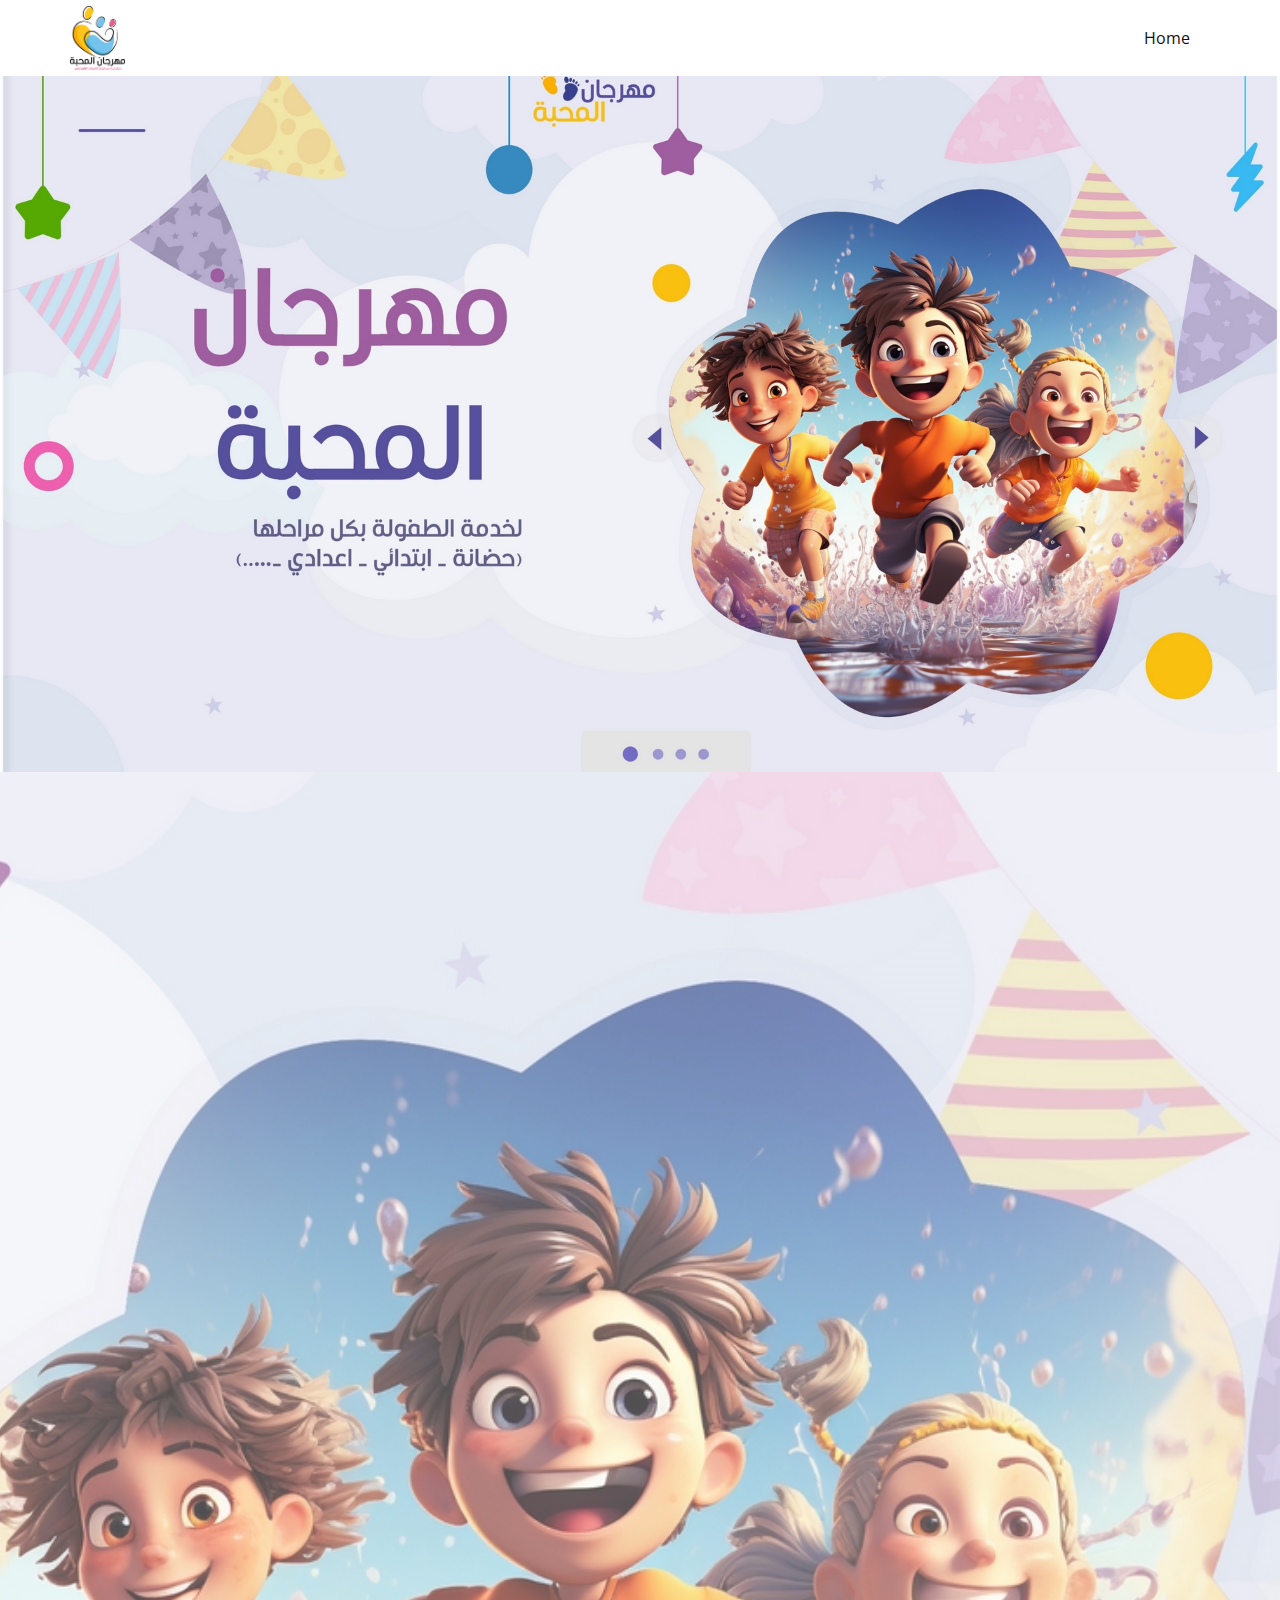
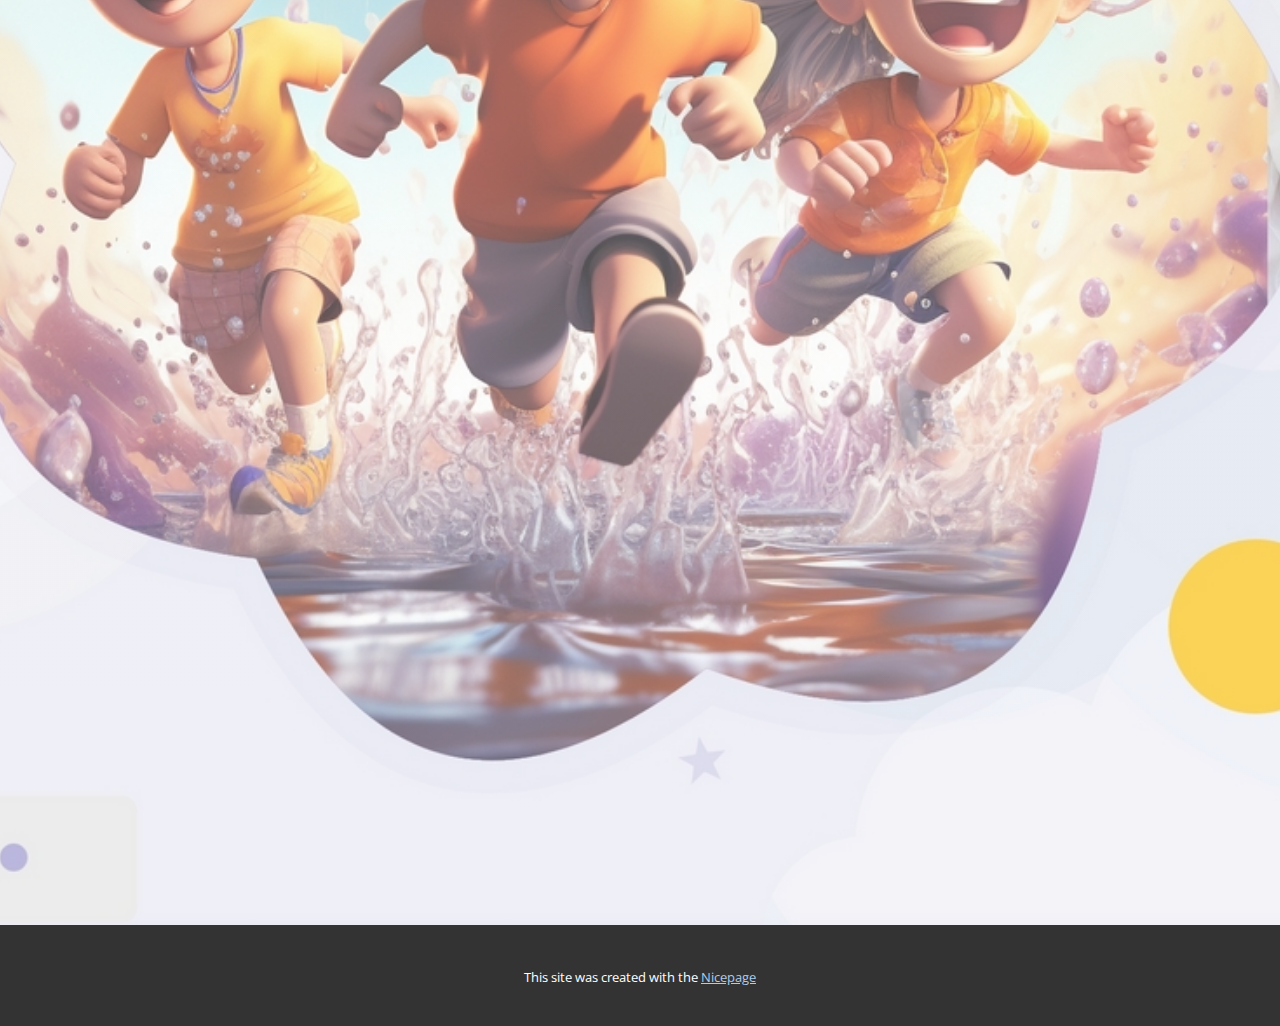
<file: index.html>
<!DOCTYPE html>
<html style="font-size: 16px;" lang="en"><head>
    <meta name="viewport" content="width=device-width, initial-scale=1.0">
    <meta charset="utf-8">
    <meta name="keywords" content="">
    <meta name="description" content="">
    <title>Home</title>
    <link rel="stylesheet" href="nicepage.css" media="screen">
<link rel="stylesheet" href="Home.css" media="screen">
    <script class="u-script" type="text/javascript" src="jquery.js" defer=""></script>
    <script class="u-script" type="text/javascript" src="nicepage.js" defer=""></script>
    <meta name="generator" content="Nicepage 6.11.6, nicepage.com">
    <link id="u-theme-google-font" rel="stylesheet" href="https://fonts.googleapis.com/css?family=Roboto:100,100i,300,300i,400,400i,500,500i,700,700i,900,900i|Open+Sans:300,300i,400,400i,500,500i,600,600i,700,700i,800,800i">
    
    
    
    
    <script type="application/ld+json">{
		"@context": "http://schema.org",
		"@type": "Organization",
		"name": "",
		"logo": "images/Group2.png"
}</script>
    <meta name="theme-color" content="#478ac9">
    <meta property="og:title" content="Home">
    <meta property="og:type" content="website">
  <meta data-intl-tel-input-cdn-path="intlTelInput/"></head>
  <body data-home-page="Home.html" data-home-page-title="Home" data-path-to-root="./" data-include-products="false" class="u-body u-xl-mode" data-lang="en"><header class="u-clearfix u-header u-header" id="sec-a6e5"><div class="u-clearfix u-sheet u-valign-middle u-sheet-1">
        <a href="#" class="u-image u-logo u-image-1" data-image-width="951" data-image-height="1109">
          <img src="images/Group2.png" class="u-logo-image u-logo-image-1">
        </a>
        <nav class="u-menu u-menu-dropdown u-offcanvas u-menu-1">
          <div class="menu-collapse" style="font-size: 1rem; letter-spacing: 0px;">
            <a class="u-button-style u-custom-left-right-menu-spacing u-custom-padding-bottom u-custom-top-bottom-menu-spacing u-nav-link u-text-active-palette-1-base u-text-hover-palette-2-base" href="#">
              <svg class="u-svg-link" viewBox="0 0 24 24"><use xlink:href="#menu-hamburger"></use></svg>
              <svg class="u-svg-content" version="1.1" id="menu-hamburger" viewBox="0 0 16 16" x="0px" y="0px" xmlns:xlink="http://www.w3.org/1999/xlink" xmlns="http://www.w3.org/2000/svg"><g><rect y="1" width="16" height="2"></rect><rect y="7" width="16" height="2"></rect><rect y="13" width="16" height="2"></rect>
</g></svg>
            </a>
          </div>
          <div class="u-nav-container">
            <ul class="u-nav u-unstyled u-nav-1"><li class="u-nav-item"><a class="u-button-style u-nav-link" href="Home.html">Home</a>
</li></ul>
          </div>
          <div class="u-nav-container-collapse">
            <div class="u-black u-container-style u-inner-container-layout u-opacity u-opacity-95 u-sidenav">
              <div class="u-inner-container-layout u-sidenav-overflow">
                <div class="u-menu-close"></div>
                <ul class="u-align-center u-nav u-popupmenu-items u-unstyled u-nav-2"><li class="u-nav-item"><a class="u-button-style u-nav-link" href="Home.html">Home</a>
</li></ul>
              </div>
            </div>
            <div class="u-black u-menu-overlay u-opacity u-opacity-70"></div>
          </div>
        </nav>
      </div></header>
    <section class="u-clearfix u-container-align-center u-image u-section-1" id="sec-1e83" data-image-width="1920" data-image-height="1107">
      <div class="u-clearfix u-sheet u-sheet-1"></div>
    </section>
    <section class="u-clearfix u-image u-shading u-section-2" id="carousel_fd8b" data-href="#" data-image-width="1920" data-image-height="1107">
      <div class="u-clearfix u-sheet u-sheet-1">
        <div class="custom-expanded u-align-center u-clearfix u-custom-html u-opacity u-opacity-40 u-preserve-proportions u-custom-html-1" data-animation-name="customAnimationIn" data-animation-duration="1000" data-animation-direction="">
          <iframe src="https://docs.google.com/forms/d/e/1FAIpQLSe9c2I2Nm1wSlZ09_dNSBv9TJ6tPaba9biyfiL3WGZKHVZktw/viewform?embedded=true" width="900" height="1700" frameborder="0" marginheight="0" marginwidth="0">جارٍ التحميل…</iframe>
        </div>
      </div>
    </section>
    
    
    
    
    <section class="u-backlink u-clearfix u-grey-80">
      <p class="u-text">
        <span>This site was created with the </span>
        <a class="u-link" href="https://nicepage.com/" target="_blank" rel="nofollow">
          <span>Nicepage</span>
        </a>
      </p>
    </section>
  
</body></html>
</file>
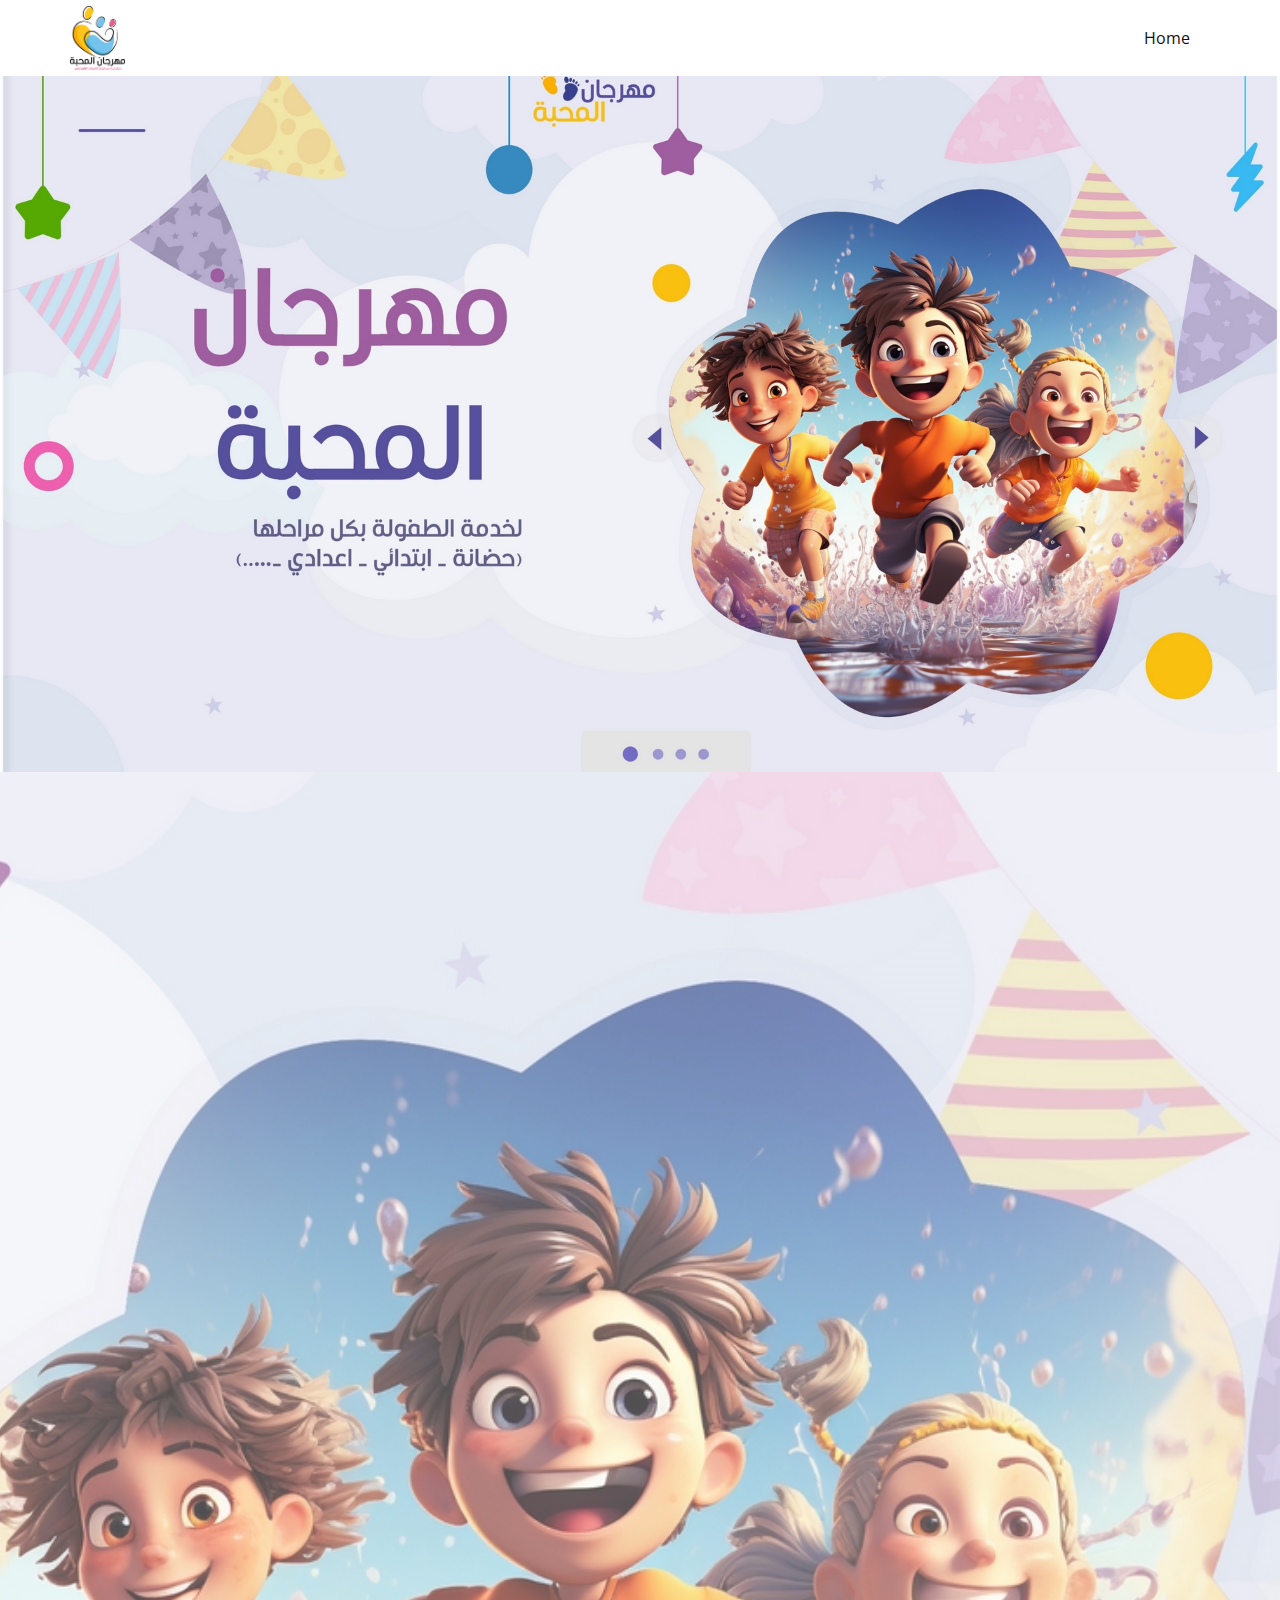
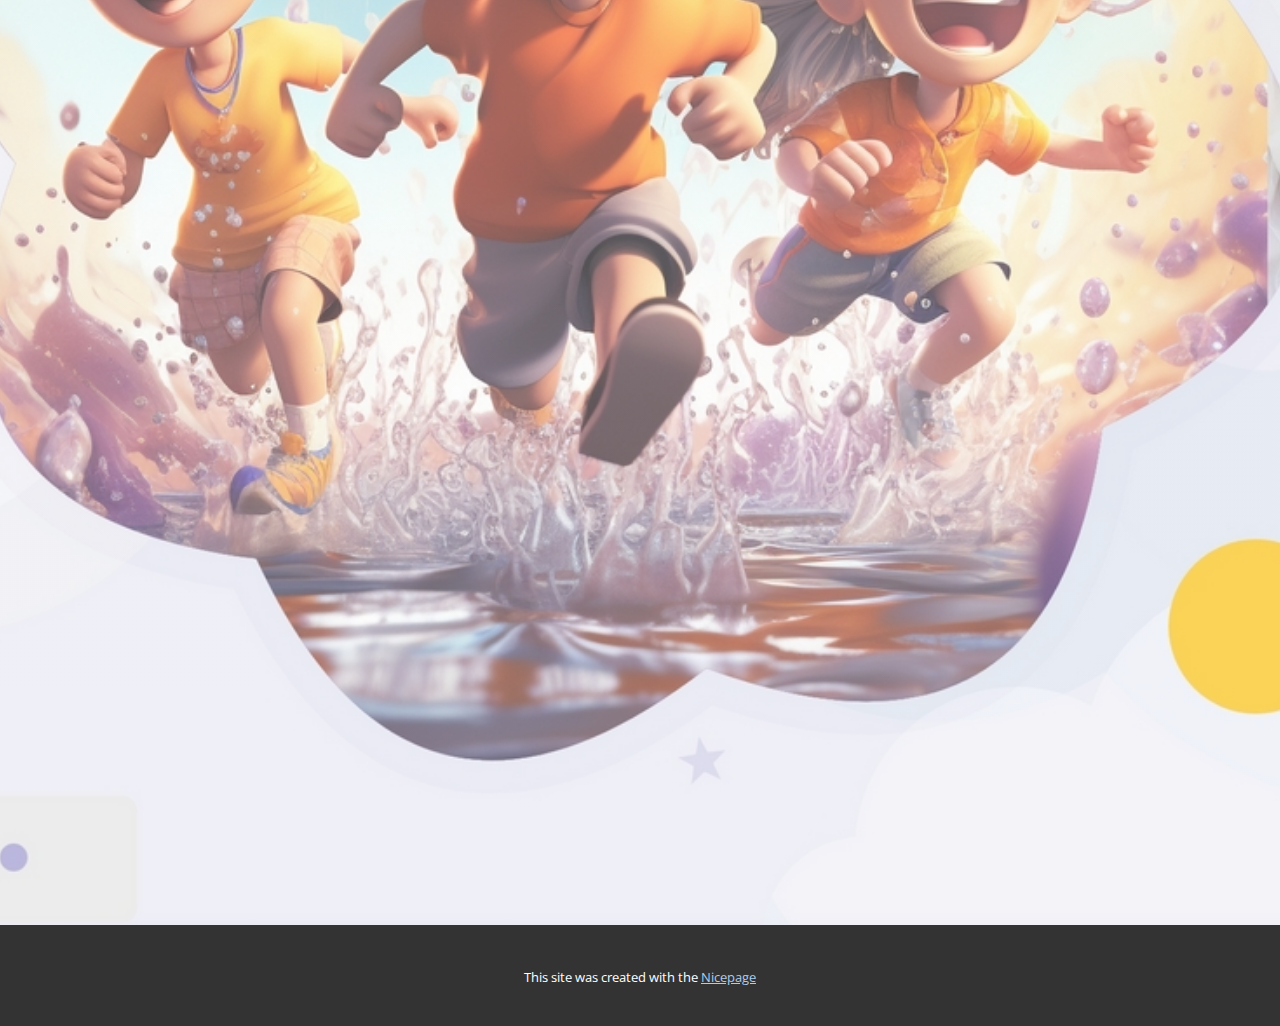
<file: Home.html>
<!DOCTYPE html>
<html style="font-size: 16px;" lang="en"><head>
    <meta name="viewport" content="width=device-width, initial-scale=1.0">
    <meta charset="utf-8">
    <meta name="keywords" content="">
    <meta name="description" content="">
    <title>Home</title>
    <link rel="stylesheet" href="nicepage.css" media="screen">
<link rel="stylesheet" href="Home.css" media="screen">
    <script class="u-script" type="text/javascript" src="jquery.js" defer=""></script>
    <script class="u-script" type="text/javascript" src="nicepage.js" defer=""></script>
    <meta name="generator" content="Nicepage 6.11.6, nicepage.com">
    <link id="u-theme-google-font" rel="stylesheet" href="https://fonts.googleapis.com/css?family=Roboto:100,100i,300,300i,400,400i,500,500i,700,700i,900,900i|Open+Sans:300,300i,400,400i,500,500i,600,600i,700,700i,800,800i">
    
    
    
    
    <script type="application/ld+json">{
		"@context": "http://schema.org",
		"@type": "Organization",
		"name": "",
		"logo": "images/Group2.png"
}</script>
    <meta name="theme-color" content="#478ac9">
    <meta property="og:title" content="Home">
    <meta property="og:type" content="website">
  <meta data-intl-tel-input-cdn-path="intlTelInput/"></head>
  <body data-path-to-root="./" data-include-products="false" class="u-body u-xl-mode" data-lang="en"><header class="u-clearfix u-header u-header" id="sec-a6e5"><div class="u-clearfix u-sheet u-valign-middle u-sheet-1">
        <a href="#" class="u-image u-logo u-image-1" data-image-width="951" data-image-height="1109">
          <img src="images/Group2.png" class="u-logo-image u-logo-image-1">
        </a>
        <nav class="u-menu u-menu-dropdown u-offcanvas u-menu-1">
          <div class="menu-collapse" style="font-size: 1rem; letter-spacing: 0px;">
            <a class="u-button-style u-custom-left-right-menu-spacing u-custom-padding-bottom u-custom-top-bottom-menu-spacing u-nav-link u-text-active-palette-1-base u-text-hover-palette-2-base" href="#">
              <svg class="u-svg-link" viewBox="0 0 24 24"><use xlink:href="#menu-hamburger"></use></svg>
              <svg class="u-svg-content" version="1.1" id="menu-hamburger" viewBox="0 0 16 16" x="0px" y="0px" xmlns:xlink="http://www.w3.org/1999/xlink" xmlns="http://www.w3.org/2000/svg"><g><rect y="1" width="16" height="2"></rect><rect y="7" width="16" height="2"></rect><rect y="13" width="16" height="2"></rect>
</g></svg>
            </a>
          </div>
          <div class="u-nav-container">
            <ul class="u-nav u-unstyled u-nav-1"><li class="u-nav-item"><a class="u-button-style u-nav-link" href="Home.html">Home</a>
</li></ul>
          </div>
          <div class="u-nav-container-collapse">
            <div class="u-black u-container-style u-inner-container-layout u-opacity u-opacity-95 u-sidenav">
              <div class="u-inner-container-layout u-sidenav-overflow">
                <div class="u-menu-close"></div>
                <ul class="u-align-center u-nav u-popupmenu-items u-unstyled u-nav-2"><li class="u-nav-item"><a class="u-button-style u-nav-link" href="Home.html">Home</a>
</li></ul>
              </div>
            </div>
            <div class="u-black u-menu-overlay u-opacity u-opacity-70"></div>
          </div>
        </nav>
      </div></header>
    <section class="u-clearfix u-container-align-center u-image u-section-1" id="sec-1e83" data-image-width="1920" data-image-height="1107">
      <div class="u-clearfix u-sheet u-sheet-1"></div>
    </section>
    <section class="u-clearfix u-image u-shading u-section-2" id="carousel_fd8b" data-href="#" data-image-width="1920" data-image-height="1107">
      <div class="u-clearfix u-sheet u-sheet-1">
        <div class="custom-expanded u-align-center u-clearfix u-custom-html u-opacity u-opacity-40 u-preserve-proportions u-custom-html-1" data-animation-name="customAnimationIn" data-animation-duration="1000" data-animation-direction="">
          <iframe src="https://docs.google.com/forms/d/e/1FAIpQLSe9c2I2Nm1wSlZ09_dNSBv9TJ6tPaba9biyfiL3WGZKHVZktw/viewform?embedded=true" width="900" height="1700" frameborder="0" marginheight="0" marginwidth="0">جارٍ التحميل…</iframe>
        </div>
      </div>
    </section>
    
    
    
    
    <section class="u-backlink u-clearfix u-grey-80">
      <p class="u-text">
        <span>This site was created with the </span>
        <a class="u-link" href="https://nicepage.com/" target="_blank" rel="nofollow">
          <span>Nicepage</span>
        </a>
      </p>
    </section>
  
</body></html>
</file>
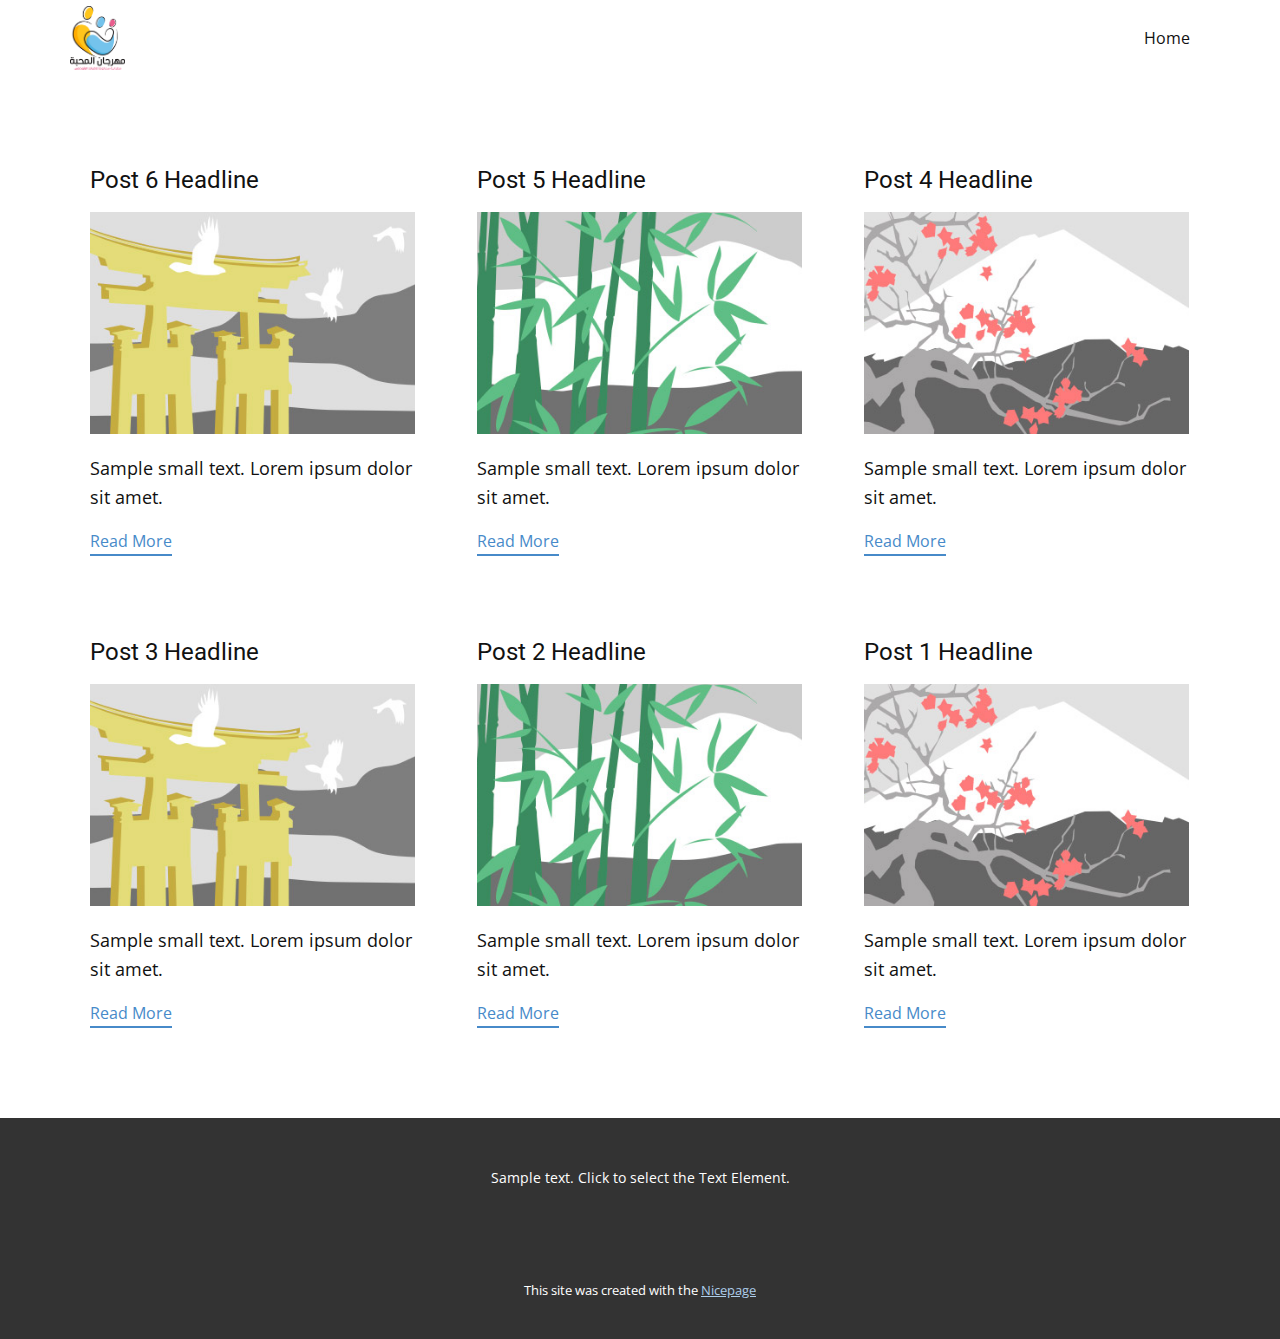
<file: blog/blog.html>
<!DOCTYPE html>
<html style="font-size: 16px;" lang="en"><head>
    <meta name="viewport" content="width=device-width, initial-scale=1.0">
    <meta charset="utf-8">
    <meta name="keywords" content="">
    <meta name="description" content="">
    <title>Blog</title>
    <link rel="stylesheet" href="../nicepage.css" media="screen">
<link rel="stylesheet" href="../Blog-Template.css" media="screen">
    <script class="u-script" type="text/javascript" src="../jquery.js" defer=""></script>
    <script class="u-script" type="text/javascript" src="../nicepage.js" defer=""></script>
    <meta name="generator" content="Nicepage 6.11.6, nicepage.com">
    <link id="u-theme-google-font" rel="stylesheet" href="https://fonts.googleapis.com/css?family=Roboto:100,100i,300,300i,400,400i,500,500i,700,700i,900,900i|Open+Sans:300,300i,400,400i,500,500i,600,600i,700,700i,800,800i">
    
    
    
    <script type="application/ld+json">{
		"@context": "http://schema.org",
		"@type": "Organization",
		"name": "",
		"logo": "images/Group2.png"
}</script>
    <meta name="theme-color" content="#478ac9">
  <meta data-intl-tel-input-cdn-path="intlTelInput/"></head>
  <body data-path-to-root="./" data-include-products="false" class="u-body u-xl-mode" data-lang="en"><header class="u-clearfix u-header u-header" id="sec-a6e5"><div class="u-clearfix u-sheet u-valign-middle u-sheet-1">
        <a href="#" class="u-image u-logo u-image-1" data-image-width="951" data-image-height="1109">
          <img src="../images/Group2.png" class="u-logo-image u-logo-image-1">
        </a>
        <nav class="u-menu u-menu-dropdown u-offcanvas u-menu-1">
          <div class="menu-collapse" style="font-size: 1rem; letter-spacing: 0px;">
            <a class="u-button-style u-custom-left-right-menu-spacing u-custom-padding-bottom u-custom-top-bottom-menu-spacing u-nav-link u-text-active-palette-1-base u-text-hover-palette-2-base" href="#">
              <svg class="u-svg-link" viewBox="0 0 24 24"><use xlink:href="#menu-hamburger"></use></svg>
              <svg class="u-svg-content" version="1.1" id="menu-hamburger" viewBox="0 0 16 16" x="0px" y="0px" xmlns:xlink="http://www.w3.org/1999/xlink" xmlns="http://www.w3.org/2000/svg"><g><rect y="1" width="16" height="2"></rect><rect y="7" width="16" height="2"></rect><rect y="13" width="16" height="2"></rect>
</g></svg>
            </a>
          </div>
          <div class="u-nav-container">
            <ul class="u-nav u-unstyled u-nav-1"><li class="u-nav-item"><a class="u-button-style u-nav-link" href="../Home.html">Home</a>
</li></ul>
          </div>
          <div class="u-nav-container-collapse">
            <div class="u-black u-container-style u-inner-container-layout u-opacity u-opacity-95 u-sidenav">
              <div class="u-inner-container-layout u-sidenav-overflow">
                <div class="u-menu-close"></div>
                <ul class="u-align-center u-nav u-popupmenu-items u-unstyled u-nav-2"><li class="u-nav-item"><a class="u-button-style u-nav-link" href="../Home.html">Home</a>
</li></ul>
              </div>
            </div>
            <div class="u-black u-menu-overlay u-opacity u-opacity-70"></div>
          </div>
        </nav>
      </div></header>
    <section class="u-clearfix u-section-1" id="sec-c8b1">
      <div class="u-clearfix u-sheet u-valign-middle u-sheet-1"><!--blog--><!--blog_options_json--><!--{"type":"Recent","source":"","tags":"","count":""}--><!--/blog_options_json-->
        <div class="u-blog u-expanded-width u-repeater u-repeater-1"><!--blog_post-->
          <div class="u-blog-post u-container-style u-repeater-item u-white u-repeater-item-1">
            <div class="u-container-layout u-similar-container u-valign-top u-container-layout-1"><!--blog_post_header-->
              <h4 class="u-blog-control u-text u-text-1">
                <a class="u-post-header-link" href="../blog/post-5.html">Post 6 Headline</a>
              </h4><!--/blog_post_header--><!--blog_post_image-->
              <a class="u-post-header-link" href="../blog/post-5.html"><img alt="" class="u-blog-control u-expanded-width u-image u-image-default u-image-1" src="../images/8ad73f3c.jpeg"></a><!--/blog_post_image--><!--blog_post_content-->
              <div class="u-blog-control u-post-content u-text u-text-2 fr-view">Sample small text. Lorem ipsum dolor sit amet.</div><!--/blog_post_content--><!--blog_post_readmore-->
              <a href="../blog/post-5.html" class="u-blog-control u-border-2 u-border-palette-1-base u-btn u-btn-rectangle u-button-style u-none u-btn-1"><!--blog_post_readmore_content--><!--options_json--><!--{"content":"","defaultValue":"Read More"}--><!--/options_json-->Read More<!--/blog_post_readmore_content--></a><!--/blog_post_readmore-->
            </div>
          </div><div class="u-blog-post u-container-style u-repeater-item u-video-cover u-white">
            <div class="u-container-layout u-similar-container u-valign-top u-container-layout-2"><!--blog_post_header-->
              <h4 class="u-blog-control u-text u-text-3">
                <a class="u-post-header-link" href="../blog/post-4.html">Post 5 Headline</a>
              </h4><!--/blog_post_header--><!--blog_post_image-->
              <a class="u-post-header-link" href="../blog/post-4.html"><img alt="" class="u-blog-control u-expanded-width u-image u-image-default u-image-2" src="../images/68f64b9d.jpeg"></a><!--/blog_post_image--><!--blog_post_content-->
              <div class="u-blog-control u-post-content u-text u-text-4 fr-view">Sample small text. Lorem ipsum dolor sit amet.</div><!--/blog_post_content--><!--blog_post_readmore-->
              <a href="../blog/post-4.html" class="u-blog-control u-border-2 u-border-palette-1-base u-btn u-btn-rectangle u-button-style u-none u-btn-2"><!--blog_post_readmore_content--><!--options_json--><!--{"content":"","defaultValue":"Read More"}--><!--/options_json-->Read More<!--/blog_post_readmore_content--></a><!--/blog_post_readmore-->
            </div>
          </div><div class="u-blog-post u-container-style u-repeater-item u-video-cover u-white">
            <div class="u-container-layout u-similar-container u-valign-top u-container-layout-3"><!--blog_post_header-->
              <h4 class="u-blog-control u-text u-text-5">
                <a class="u-post-header-link" href="../blog/post-3.html">Post 4 Headline</a>
              </h4><!--/blog_post_header--><!--blog_post_image-->
              <a class="u-post-header-link" href="../blog/post-3.html"><img alt="" class="u-blog-control u-expanded-width u-image u-image-default u-image-3" src="../images/0fd3416c.jpeg"></a><!--/blog_post_image--><!--blog_post_content-->
              <div class="u-blog-control u-post-content u-text u-text-6 fr-view">Sample small text. Lorem ipsum dolor sit amet.</div><!--/blog_post_content--><!--blog_post_readmore-->
              <a href="../blog/post-3.html" class="u-blog-control u-border-2 u-border-palette-1-base u-btn u-btn-rectangle u-button-style u-none u-btn-3"><!--blog_post_readmore_content--><!--options_json--><!--{"content":"","defaultValue":"Read More"}--><!--/options_json-->Read More<!--/blog_post_readmore_content--></a><!--/blog_post_readmore-->
            </div>
          </div><div class="u-blog-post u-container-style u-repeater-item u-white u-repeater-item-1">
            <div class="u-container-layout u-similar-container u-valign-top u-container-layout-1"><!--blog_post_header-->
              <h4 class="u-blog-control u-text u-text-1">
                <a class="u-post-header-link" href="../blog/post-2.html">Post 3 Headline</a>
              </h4><!--/blog_post_header--><!--blog_post_image-->
              <a class="u-post-header-link" href="../blog/post-2.html"><img alt="" class="u-blog-control u-expanded-width u-image u-image-default u-image-1" src="../images/8ad73f3c.jpeg"></a><!--/blog_post_image--><!--blog_post_content-->
              <div class="u-blog-control u-post-content u-text u-text-2 fr-view">Sample small text. Lorem ipsum dolor sit amet.</div><!--/blog_post_content--><!--blog_post_readmore-->
              <a href="../blog/post-2.html" class="u-blog-control u-border-2 u-border-palette-1-base u-btn u-btn-rectangle u-button-style u-none u-btn-1"><!--blog_post_readmore_content--><!--options_json--><!--{"content":"","defaultValue":"Read More"}--><!--/options_json-->Read More<!--/blog_post_readmore_content--></a><!--/blog_post_readmore-->
            </div>
          </div><div class="u-blog-post u-container-style u-repeater-item u-video-cover u-white">
            <div class="u-container-layout u-similar-container u-valign-top u-container-layout-2"><!--blog_post_header-->
              <h4 class="u-blog-control u-text u-text-3">
                <a class="u-post-header-link" href="../blog/post-1.html">Post 2 Headline</a>
              </h4><!--/blog_post_header--><!--blog_post_image-->
              <a class="u-post-header-link" href="../blog/post-1.html"><img alt="" class="u-blog-control u-expanded-width u-image u-image-default u-image-2" src="../images/68f64b9d.jpeg"></a><!--/blog_post_image--><!--blog_post_content-->
              <div class="u-blog-control u-post-content u-text u-text-4 fr-view">Sample small text. Lorem ipsum dolor sit amet.</div><!--/blog_post_content--><!--blog_post_readmore-->
              <a href="../blog/post-1.html" class="u-blog-control u-border-2 u-border-palette-1-base u-btn u-btn-rectangle u-button-style u-none u-btn-2"><!--blog_post_readmore_content--><!--options_json--><!--{"content":"","defaultValue":"Read More"}--><!--/options_json-->Read More<!--/blog_post_readmore_content--></a><!--/blog_post_readmore-->
            </div>
          </div><div class="u-blog-post u-container-style u-repeater-item u-video-cover u-white">
            <div class="u-container-layout u-similar-container u-valign-top u-container-layout-3"><!--blog_post_header-->
              <h4 class="u-blog-control u-text u-text-5">
                <a class="u-post-header-link" href="../blog/post.html">Post 1 Headline</a>
              </h4><!--/blog_post_header--><!--blog_post_image-->
              <a class="u-post-header-link" href="../blog/post.html"><img alt="" class="u-blog-control u-expanded-width u-image u-image-default u-image-3" src="../images/0fd3416c.jpeg"></a><!--/blog_post_image--><!--blog_post_content-->
              <div class="u-blog-control u-post-content u-text u-text-6 fr-view">Sample small text. Lorem ipsum dolor sit amet.</div><!--/blog_post_content--><!--blog_post_readmore-->
              <a href="../blog/post.html" class="u-blog-control u-border-2 u-border-palette-1-base u-btn u-btn-rectangle u-button-style u-none u-btn-3"><!--blog_post_readmore_content--><!--options_json--><!--{"content":"","defaultValue":"Read More"}--><!--/options_json-->Read More<!--/blog_post_readmore_content--></a><!--/blog_post_readmore-->
            </div>
          </div><!--/blog_post--><!--blog_post-->
          <!--/blog_post--><!--blog_post-->
          <!--/blog_post-->
        </div><!--/blog-->
      </div>
    </section>
    
    
    
    <footer class="u-align-center u-clearfix u-footer u-grey-80 u-footer" id="sec-0d1c"><div class="u-clearfix u-sheet u-sheet-1">
        <p class="u-small-text u-text u-text-variant u-text-1">Sample text. Click to select the Text Element.</p>
      </div></footer>
    <section class="u-backlink u-clearfix u-grey-80">
      <p class="u-text">
        <span>This site was created with the </span>
        <a class="u-link" href="https://nicepage.com/" target="_blank" rel="nofollow">
          <span>Nicepage</span>
        </a>
      </p>
    </section>
  
</body></html>
</file>
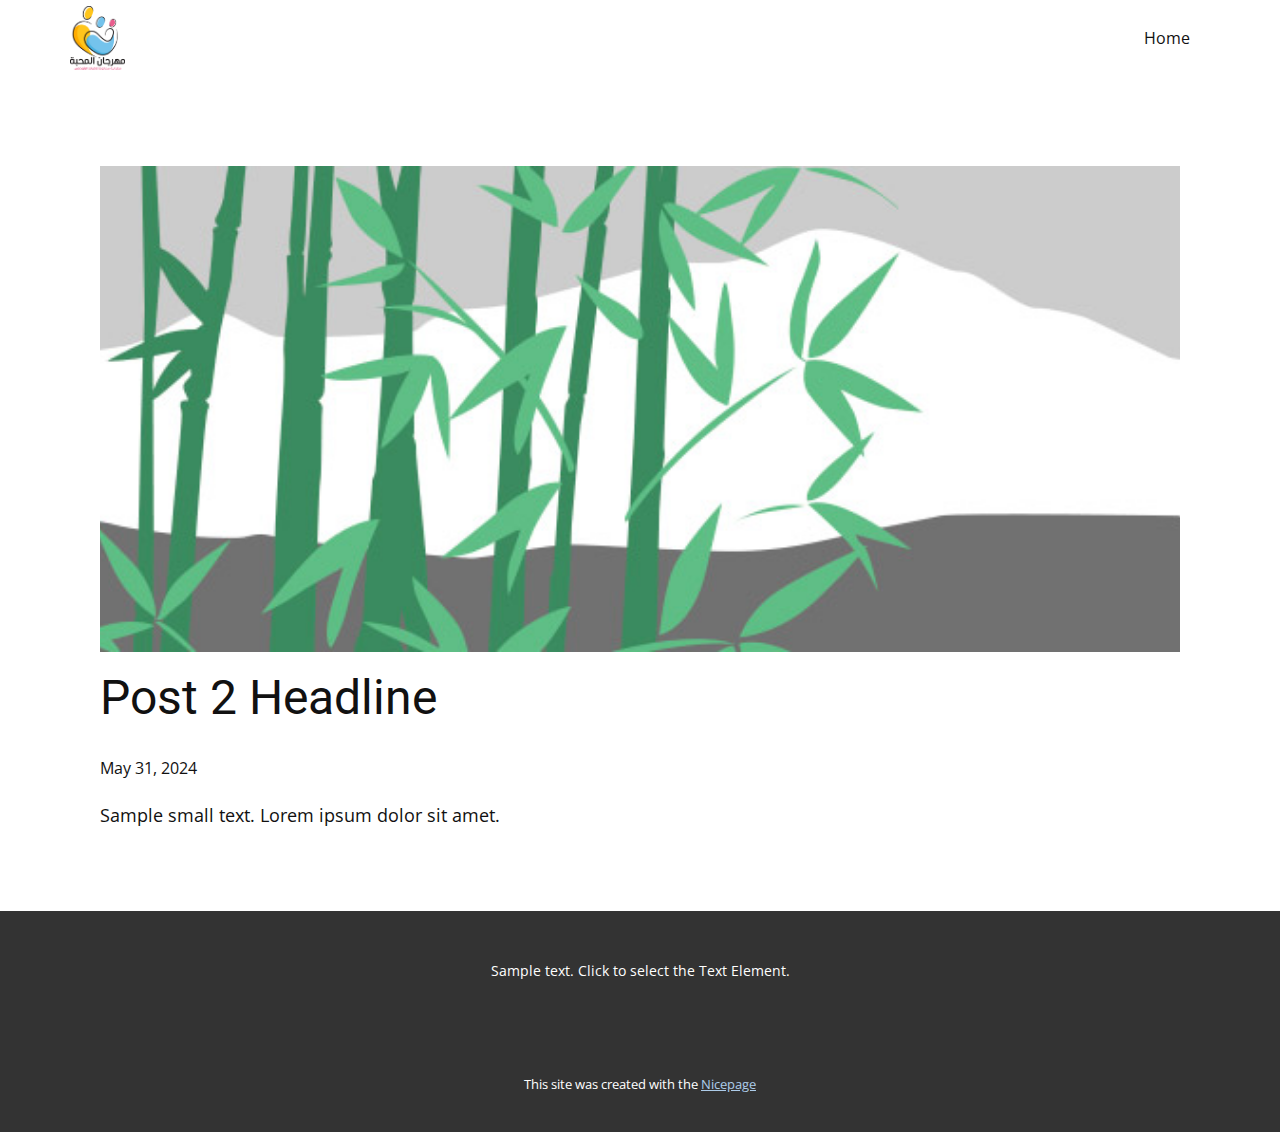
<file: blog/post-1.html>
<!DOCTYPE html>
<html style="font-size: 16px;" lang="en"><head>
    <meta name="viewport" content="width=device-width, initial-scale=1.0">
    <meta charset="utf-8">
    <meta name="keywords" content="Post 1 Headline">
    <meta name="description" content="">
    <title>Post 2 Headline</title>
    <link rel="stylesheet" href="../nicepage.css" media="screen">
<link rel="stylesheet" href="../Post-Template.css" media="screen">
    <script class="u-script" type="text/javascript" src="../jquery.js" defer=""></script>
    <script class="u-script" type="text/javascript" src="../nicepage.js" defer=""></script>
    <meta name="generator" content="Nicepage 6.11.6, nicepage.com">
    <link id="u-theme-google-font" rel="stylesheet" href="https://fonts.googleapis.com/css?family=Roboto:100,100i,300,300i,400,400i,500,500i,700,700i,900,900i|Open+Sans:300,300i,400,400i,500,500i,600,600i,700,700i,800,800i">
    
    
    
    <script type="application/ld+json">{
		"@context": "http://schema.org",
		"@type": "Organization",
		"name": "",
		"logo": "images/Group2.png"
}</script>
    <meta name="theme-color" content="#478ac9">
  <meta data-intl-tel-input-cdn-path="intlTelInput/"></head>
  <body data-path-to-root="./" data-include-products="false" class="u-body u-xl-mode" data-lang="en"><header class="u-clearfix u-header u-header" id="sec-a6e5"><div class="u-clearfix u-sheet u-valign-middle u-sheet-1">
        <a href="#" class="u-image u-logo u-image-1" data-image-width="951" data-image-height="1109">
          <img src="../images/Group2.png" class="u-logo-image u-logo-image-1">
        </a>
        <nav class="u-menu u-menu-dropdown u-offcanvas u-menu-1">
          <div class="menu-collapse" style="font-size: 1rem; letter-spacing: 0px;">
            <a class="u-button-style u-custom-left-right-menu-spacing u-custom-padding-bottom u-custom-top-bottom-menu-spacing u-nav-link u-text-active-palette-1-base u-text-hover-palette-2-base" href="#">
              <svg class="u-svg-link" viewBox="0 0 24 24"><use xlink:href="#menu-hamburger"></use></svg>
              <svg class="u-svg-content" version="1.1" id="menu-hamburger" viewBox="0 0 16 16" x="0px" y="0px" xmlns:xlink="http://www.w3.org/1999/xlink" xmlns="http://www.w3.org/2000/svg"><g><rect y="1" width="16" height="2"></rect><rect y="7" width="16" height="2"></rect><rect y="13" width="16" height="2"></rect>
</g></svg>
            </a>
          </div>
          <div class="u-nav-container">
            <ul class="u-nav u-unstyled u-nav-1"><li class="u-nav-item"><a class="u-button-style u-nav-link" href="../Home.html">Home</a>
</li></ul>
          </div>
          <div class="u-nav-container-collapse">
            <div class="u-black u-container-style u-inner-container-layout u-opacity u-opacity-95 u-sidenav">
              <div class="u-inner-container-layout u-sidenav-overflow">
                <div class="u-menu-close"></div>
                <ul class="u-align-center u-nav u-popupmenu-items u-unstyled u-nav-2"><li class="u-nav-item"><a class="u-button-style u-nav-link" href="../Home.html">Home</a>
</li></ul>
              </div>
            </div>
            <div class="u-black u-menu-overlay u-opacity u-opacity-70"></div>
          </div>
        </nav>
      </div></header>
    <section class="u-align-center u-clearfix u-section-1" id="sec-0534">
      <div class="u-clearfix u-sheet u-valign-middle-md u-valign-middle-sm u-valign-middle-xs u-sheet-1"><!--post_details--><!--post_details_options_json--><!--{"source":""}--><!--/post_details_options_json--><!--blog_post-->
        <div class="u-container-style u-expanded-width u-post-details u-post-details-1">
          <div class="u-container-layout u-valign-middle u-container-layout-1"><!--blog_post_image-->
            <img alt="" class="u-blog-control u-expanded-width u-image u-image-default u-image-1" src="../images/68f64b9d.jpeg"><!--/blog_post_image--><!--blog_post_header-->
            <h2 class="u-blog-control u-text u-text-1">Post 2 Headline</h2><!--/blog_post_header--><!--blog_post_metadata-->
            <div class="u-blog-control u-metadata u-metadata-1"><!--blog_post_metadata_date-->
              <span class="u-meta-date u-meta-icon">May 31, 2024</span><!--/blog_post_metadata_date--><!--blog_post_metadata_category-->
              <!--/blog_post_metadata_category--><!--blog_post_metadata_comments-->
              <!--/blog_post_metadata_comments-->
            </div><!--/blog_post_metadata--><!--blog_post_content-->
            <div class="u-align-justify u-blog-control u-post-content u-text u-text-2 fr-view">
  Sample small text. Lorem ipsum dolor sit amet.
  </div><!--/blog_post_content-->
          </div>
        </div><!--/blog_post--><!--/post_details-->
      </div>
    </section>
    
    
    
    <footer class="u-align-center u-clearfix u-footer u-grey-80 u-footer" id="sec-0d1c"><div class="u-clearfix u-sheet u-sheet-1">
        <p class="u-small-text u-text u-text-variant u-text-1">Sample text. Click to select the Text Element.</p>
      </div></footer>
    <section class="u-backlink u-clearfix u-grey-80">
      <p class="u-text">
        <span>This site was created with the </span>
        <a class="u-link" href="https://nicepage.com/" target="_blank" rel="nofollow">
          <span>Nicepage</span>
        </a>
      </p>
    </section>
  
</body></html>
</file>
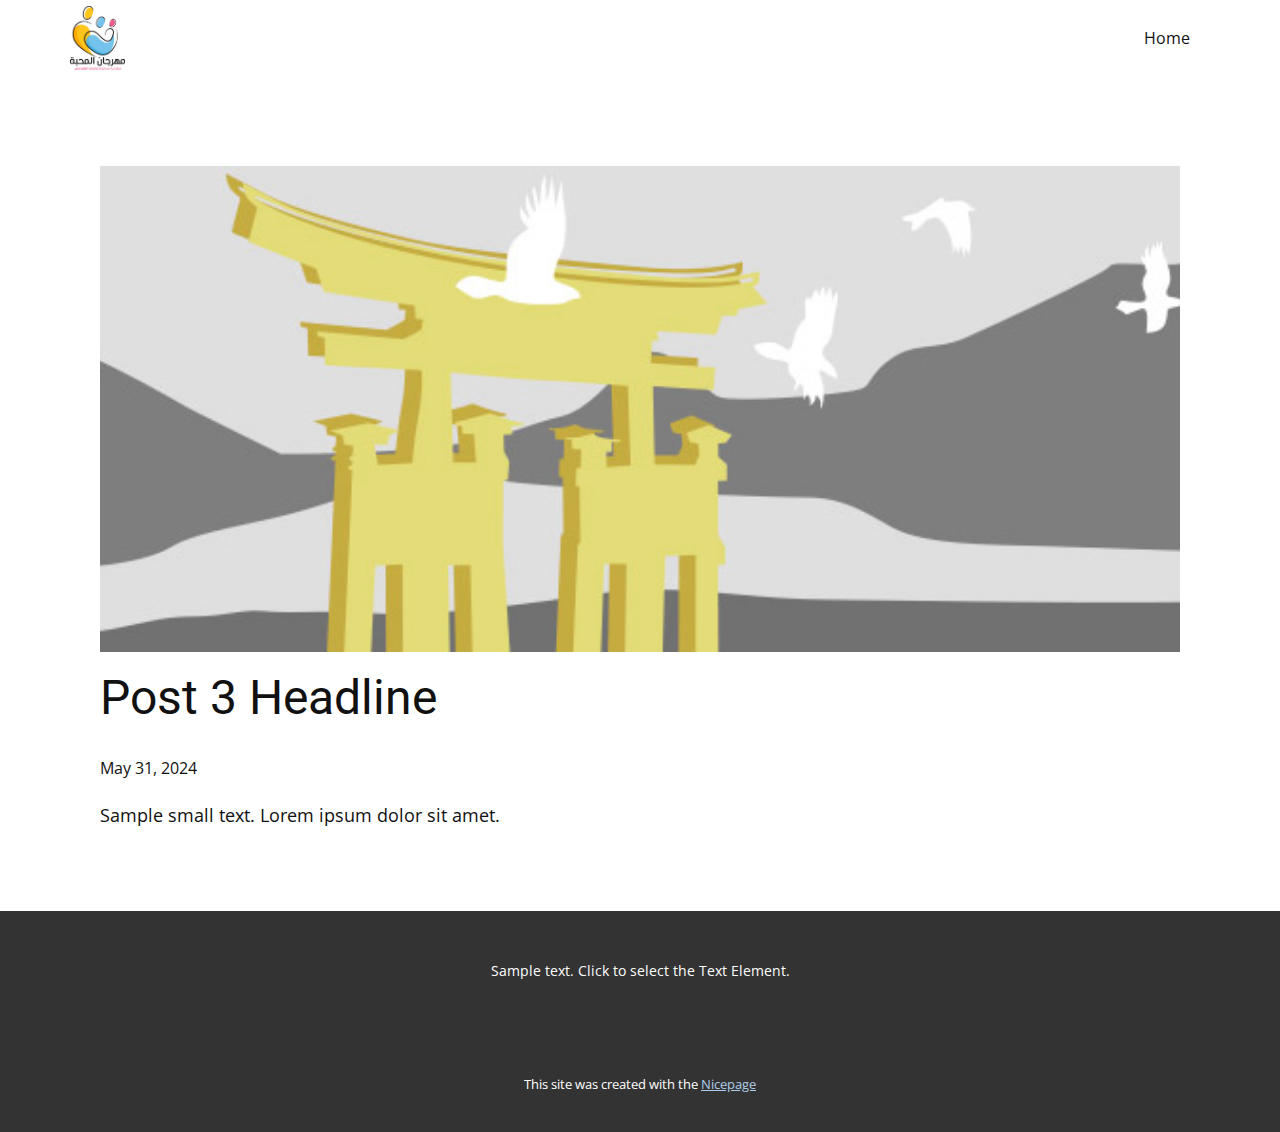
<file: blog/post-2.html>
<!DOCTYPE html>
<html style="font-size: 16px;" lang="en"><head>
    <meta name="viewport" content="width=device-width, initial-scale=1.0">
    <meta charset="utf-8">
    <meta name="keywords" content="Post 1 Headline">
    <meta name="description" content="">
    <title>Post 3 Headline</title>
    <link rel="stylesheet" href="../nicepage.css" media="screen">
<link rel="stylesheet" href="../Post-Template.css" media="screen">
    <script class="u-script" type="text/javascript" src="../jquery.js" defer=""></script>
    <script class="u-script" type="text/javascript" src="../nicepage.js" defer=""></script>
    <meta name="generator" content="Nicepage 6.11.6, nicepage.com">
    <link id="u-theme-google-font" rel="stylesheet" href="https://fonts.googleapis.com/css?family=Roboto:100,100i,300,300i,400,400i,500,500i,700,700i,900,900i|Open+Sans:300,300i,400,400i,500,500i,600,600i,700,700i,800,800i">
    
    
    
    <script type="application/ld+json">{
		"@context": "http://schema.org",
		"@type": "Organization",
		"name": "",
		"logo": "images/Group2.png"
}</script>
    <meta name="theme-color" content="#478ac9">
  <meta data-intl-tel-input-cdn-path="intlTelInput/"></head>
  <body data-path-to-root="./" data-include-products="false" class="u-body u-xl-mode" data-lang="en"><header class="u-clearfix u-header u-header" id="sec-a6e5"><div class="u-clearfix u-sheet u-valign-middle u-sheet-1">
        <a href="#" class="u-image u-logo u-image-1" data-image-width="951" data-image-height="1109">
          <img src="../images/Group2.png" class="u-logo-image u-logo-image-1">
        </a>
        <nav class="u-menu u-menu-dropdown u-offcanvas u-menu-1">
          <div class="menu-collapse" style="font-size: 1rem; letter-spacing: 0px;">
            <a class="u-button-style u-custom-left-right-menu-spacing u-custom-padding-bottom u-custom-top-bottom-menu-spacing u-nav-link u-text-active-palette-1-base u-text-hover-palette-2-base" href="#">
              <svg class="u-svg-link" viewBox="0 0 24 24"><use xlink:href="#menu-hamburger"></use></svg>
              <svg class="u-svg-content" version="1.1" id="menu-hamburger" viewBox="0 0 16 16" x="0px" y="0px" xmlns:xlink="http://www.w3.org/1999/xlink" xmlns="http://www.w3.org/2000/svg"><g><rect y="1" width="16" height="2"></rect><rect y="7" width="16" height="2"></rect><rect y="13" width="16" height="2"></rect>
</g></svg>
            </a>
          </div>
          <div class="u-nav-container">
            <ul class="u-nav u-unstyled u-nav-1"><li class="u-nav-item"><a class="u-button-style u-nav-link" href="../Home.html">Home</a>
</li></ul>
          </div>
          <div class="u-nav-container-collapse">
            <div class="u-black u-container-style u-inner-container-layout u-opacity u-opacity-95 u-sidenav">
              <div class="u-inner-container-layout u-sidenav-overflow">
                <div class="u-menu-close"></div>
                <ul class="u-align-center u-nav u-popupmenu-items u-unstyled u-nav-2"><li class="u-nav-item"><a class="u-button-style u-nav-link" href="../Home.html">Home</a>
</li></ul>
              </div>
            </div>
            <div class="u-black u-menu-overlay u-opacity u-opacity-70"></div>
          </div>
        </nav>
      </div></header>
    <section class="u-align-center u-clearfix u-section-1" id="sec-0534">
      <div class="u-clearfix u-sheet u-valign-middle-md u-valign-middle-sm u-valign-middle-xs u-sheet-1"><!--post_details--><!--post_details_options_json--><!--{"source":""}--><!--/post_details_options_json--><!--blog_post-->
        <div class="u-container-style u-expanded-width u-post-details u-post-details-1">
          <div class="u-container-layout u-valign-middle u-container-layout-1"><!--blog_post_image-->
            <img alt="" class="u-blog-control u-expanded-width u-image u-image-default u-image-1" src="../images/8ad73f3c.jpeg"><!--/blog_post_image--><!--blog_post_header-->
            <h2 class="u-blog-control u-text u-text-1">Post 3 Headline</h2><!--/blog_post_header--><!--blog_post_metadata-->
            <div class="u-blog-control u-metadata u-metadata-1"><!--blog_post_metadata_date-->
              <span class="u-meta-date u-meta-icon">May 31, 2024</span><!--/blog_post_metadata_date--><!--blog_post_metadata_category-->
              <!--/blog_post_metadata_category--><!--blog_post_metadata_comments-->
              <!--/blog_post_metadata_comments-->
            </div><!--/blog_post_metadata--><!--blog_post_content-->
            <div class="u-align-justify u-blog-control u-post-content u-text u-text-2 fr-view">
  Sample small text. Lorem ipsum dolor sit amet.
  </div><!--/blog_post_content-->
          </div>
        </div><!--/blog_post--><!--/post_details-->
      </div>
    </section>
    
    
    
    <footer class="u-align-center u-clearfix u-footer u-grey-80 u-footer" id="sec-0d1c"><div class="u-clearfix u-sheet u-sheet-1">
        <p class="u-small-text u-text u-text-variant u-text-1">Sample text. Click to select the Text Element.</p>
      </div></footer>
    <section class="u-backlink u-clearfix u-grey-80">
      <p class="u-text">
        <span>This site was created with the </span>
        <a class="u-link" href="https://nicepage.com/" target="_blank" rel="nofollow">
          <span>Nicepage</span>
        </a>
      </p>
    </section>
  
</body></html>
</file>
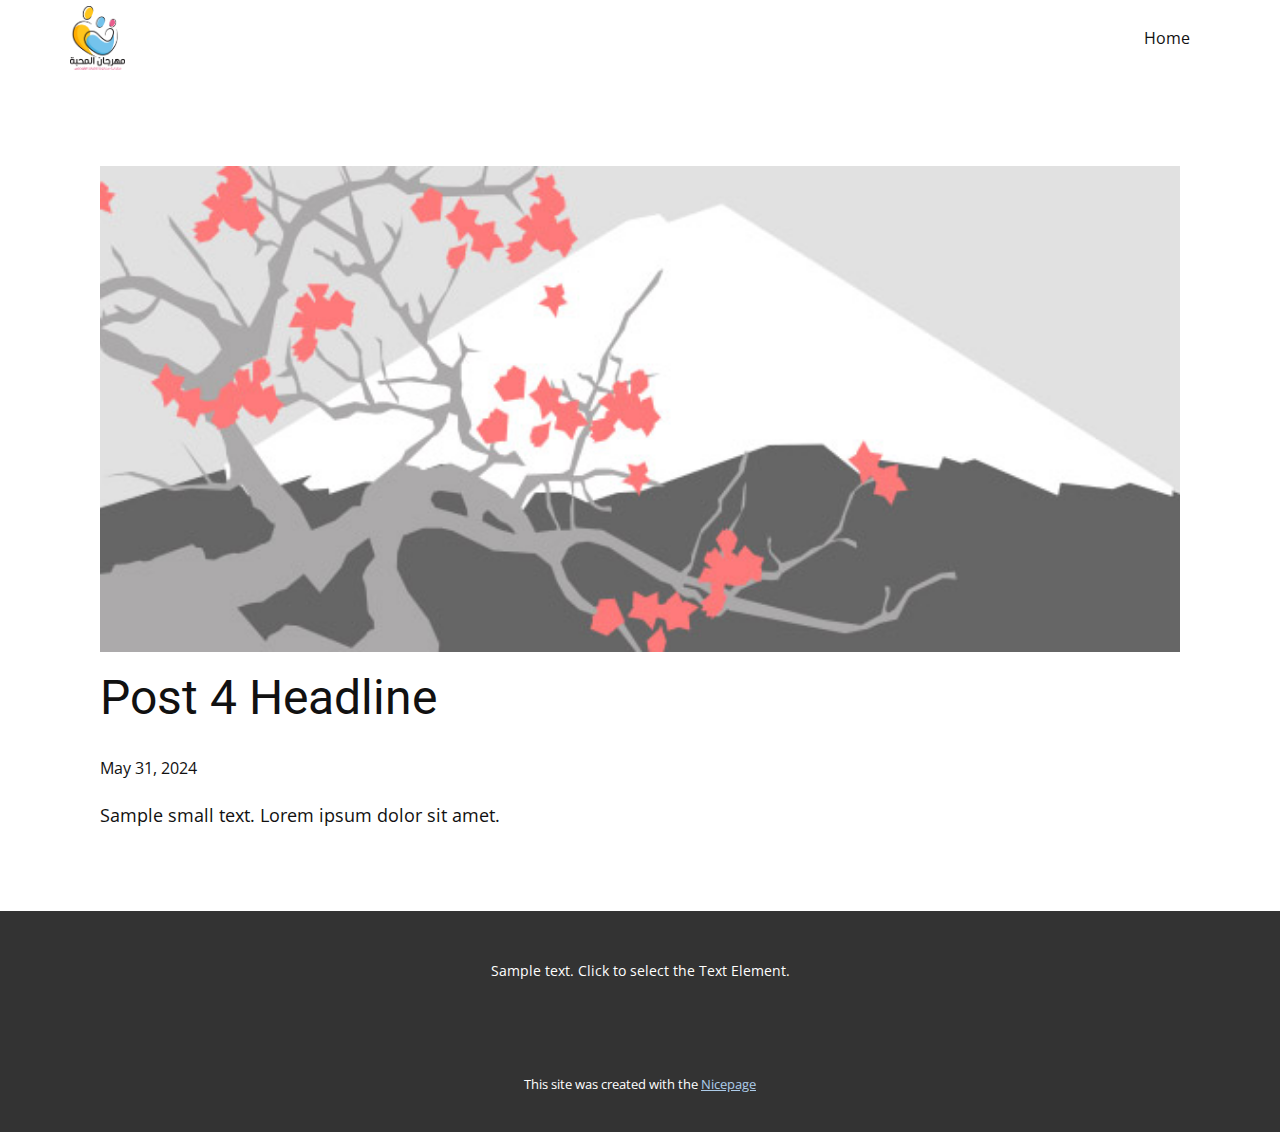
<file: blog/post-3.html>
<!DOCTYPE html>
<html style="font-size: 16px;" lang="en"><head>
    <meta name="viewport" content="width=device-width, initial-scale=1.0">
    <meta charset="utf-8">
    <meta name="keywords" content="Post 1 Headline">
    <meta name="description" content="">
    <title>Post 4 Headline</title>
    <link rel="stylesheet" href="../nicepage.css" media="screen">
<link rel="stylesheet" href="../Post-Template.css" media="screen">
    <script class="u-script" type="text/javascript" src="../jquery.js" defer=""></script>
    <script class="u-script" type="text/javascript" src="../nicepage.js" defer=""></script>
    <meta name="generator" content="Nicepage 6.11.6, nicepage.com">
    <link id="u-theme-google-font" rel="stylesheet" href="https://fonts.googleapis.com/css?family=Roboto:100,100i,300,300i,400,400i,500,500i,700,700i,900,900i|Open+Sans:300,300i,400,400i,500,500i,600,600i,700,700i,800,800i">
    
    
    
    <script type="application/ld+json">{
		"@context": "http://schema.org",
		"@type": "Organization",
		"name": "",
		"logo": "images/Group2.png"
}</script>
    <meta name="theme-color" content="#478ac9">
  <meta data-intl-tel-input-cdn-path="intlTelInput/"></head>
  <body data-path-to-root="./" data-include-products="false" class="u-body u-xl-mode" data-lang="en"><header class="u-clearfix u-header u-header" id="sec-a6e5"><div class="u-clearfix u-sheet u-valign-middle u-sheet-1">
        <a href="#" class="u-image u-logo u-image-1" data-image-width="951" data-image-height="1109">
          <img src="../images/Group2.png" class="u-logo-image u-logo-image-1">
        </a>
        <nav class="u-menu u-menu-dropdown u-offcanvas u-menu-1">
          <div class="menu-collapse" style="font-size: 1rem; letter-spacing: 0px;">
            <a class="u-button-style u-custom-left-right-menu-spacing u-custom-padding-bottom u-custom-top-bottom-menu-spacing u-nav-link u-text-active-palette-1-base u-text-hover-palette-2-base" href="#">
              <svg class="u-svg-link" viewBox="0 0 24 24"><use xlink:href="#menu-hamburger"></use></svg>
              <svg class="u-svg-content" version="1.1" id="menu-hamburger" viewBox="0 0 16 16" x="0px" y="0px" xmlns:xlink="http://www.w3.org/1999/xlink" xmlns="http://www.w3.org/2000/svg"><g><rect y="1" width="16" height="2"></rect><rect y="7" width="16" height="2"></rect><rect y="13" width="16" height="2"></rect>
</g></svg>
            </a>
          </div>
          <div class="u-nav-container">
            <ul class="u-nav u-unstyled u-nav-1"><li class="u-nav-item"><a class="u-button-style u-nav-link" href="../Home.html">Home</a>
</li></ul>
          </div>
          <div class="u-nav-container-collapse">
            <div class="u-black u-container-style u-inner-container-layout u-opacity u-opacity-95 u-sidenav">
              <div class="u-inner-container-layout u-sidenav-overflow">
                <div class="u-menu-close"></div>
                <ul class="u-align-center u-nav u-popupmenu-items u-unstyled u-nav-2"><li class="u-nav-item"><a class="u-button-style u-nav-link" href="../Home.html">Home</a>
</li></ul>
              </div>
            </div>
            <div class="u-black u-menu-overlay u-opacity u-opacity-70"></div>
          </div>
        </nav>
      </div></header>
    <section class="u-align-center u-clearfix u-section-1" id="sec-0534">
      <div class="u-clearfix u-sheet u-valign-middle-md u-valign-middle-sm u-valign-middle-xs u-sheet-1"><!--post_details--><!--post_details_options_json--><!--{"source":""}--><!--/post_details_options_json--><!--blog_post-->
        <div class="u-container-style u-expanded-width u-post-details u-post-details-1">
          <div class="u-container-layout u-valign-middle u-container-layout-1"><!--blog_post_image-->
            <img alt="" class="u-blog-control u-expanded-width u-image u-image-default u-image-1" src="../images/0fd3416c.jpeg"><!--/blog_post_image--><!--blog_post_header-->
            <h2 class="u-blog-control u-text u-text-1">Post 4 Headline</h2><!--/blog_post_header--><!--blog_post_metadata-->
            <div class="u-blog-control u-metadata u-metadata-1"><!--blog_post_metadata_date-->
              <span class="u-meta-date u-meta-icon">May 31, 2024</span><!--/blog_post_metadata_date--><!--blog_post_metadata_category-->
              <!--/blog_post_metadata_category--><!--blog_post_metadata_comments-->
              <!--/blog_post_metadata_comments-->
            </div><!--/blog_post_metadata--><!--blog_post_content-->
            <div class="u-align-justify u-blog-control u-post-content u-text u-text-2 fr-view">
  Sample small text. Lorem ipsum dolor sit amet.
  </div><!--/blog_post_content-->
          </div>
        </div><!--/blog_post--><!--/post_details-->
      </div>
    </section>
    
    
    
    <footer class="u-align-center u-clearfix u-footer u-grey-80 u-footer" id="sec-0d1c"><div class="u-clearfix u-sheet u-sheet-1">
        <p class="u-small-text u-text u-text-variant u-text-1">Sample text. Click to select the Text Element.</p>
      </div></footer>
    <section class="u-backlink u-clearfix u-grey-80">
      <p class="u-text">
        <span>This site was created with the </span>
        <a class="u-link" href="https://nicepage.com/" target="_blank" rel="nofollow">
          <span>Nicepage</span>
        </a>
      </p>
    </section>
  
</body></html>
</file>
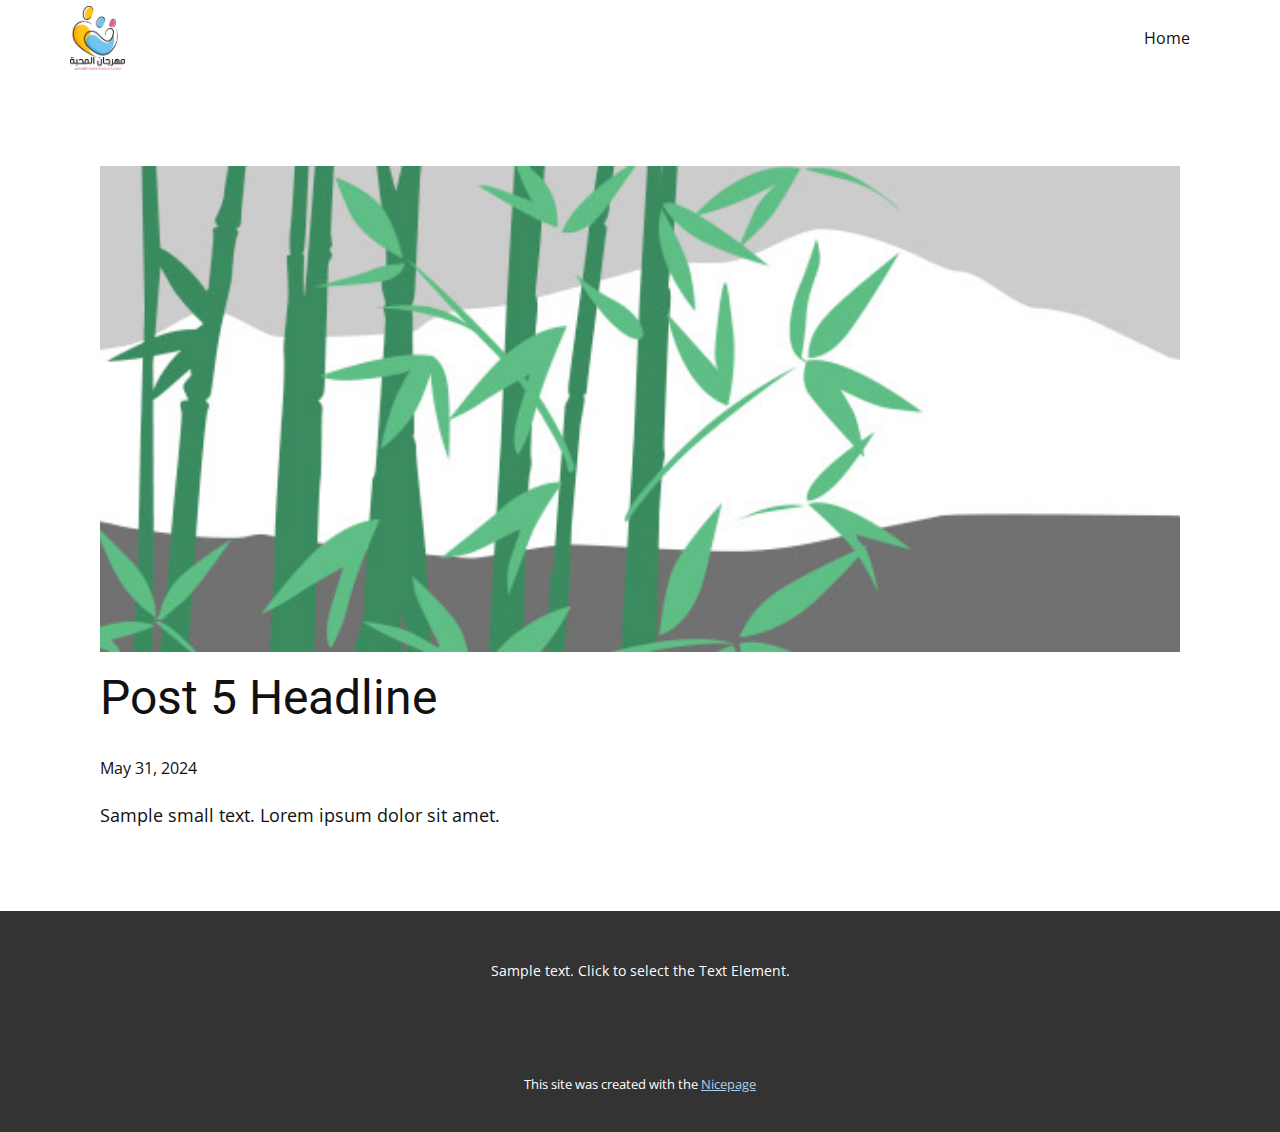
<file: blog/post-4.html>
<!DOCTYPE html>
<html style="font-size: 16px;" lang="en"><head>
    <meta name="viewport" content="width=device-width, initial-scale=1.0">
    <meta charset="utf-8">
    <meta name="keywords" content="Post 1 Headline">
    <meta name="description" content="">
    <title>Post 5 Headline</title>
    <link rel="stylesheet" href="../nicepage.css" media="screen">
<link rel="stylesheet" href="../Post-Template.css" media="screen">
    <script class="u-script" type="text/javascript" src="../jquery.js" defer=""></script>
    <script class="u-script" type="text/javascript" src="../nicepage.js" defer=""></script>
    <meta name="generator" content="Nicepage 6.11.6, nicepage.com">
    <link id="u-theme-google-font" rel="stylesheet" href="https://fonts.googleapis.com/css?family=Roboto:100,100i,300,300i,400,400i,500,500i,700,700i,900,900i|Open+Sans:300,300i,400,400i,500,500i,600,600i,700,700i,800,800i">
    
    
    
    <script type="application/ld+json">{
		"@context": "http://schema.org",
		"@type": "Organization",
		"name": "",
		"logo": "images/Group2.png"
}</script>
    <meta name="theme-color" content="#478ac9">
  <meta data-intl-tel-input-cdn-path="intlTelInput/"></head>
  <body data-path-to-root="./" data-include-products="false" class="u-body u-xl-mode" data-lang="en"><header class="u-clearfix u-header u-header" id="sec-a6e5"><div class="u-clearfix u-sheet u-valign-middle u-sheet-1">
        <a href="#" class="u-image u-logo u-image-1" data-image-width="951" data-image-height="1109">
          <img src="../images/Group2.png" class="u-logo-image u-logo-image-1">
        </a>
        <nav class="u-menu u-menu-dropdown u-offcanvas u-menu-1">
          <div class="menu-collapse" style="font-size: 1rem; letter-spacing: 0px;">
            <a class="u-button-style u-custom-left-right-menu-spacing u-custom-padding-bottom u-custom-top-bottom-menu-spacing u-nav-link u-text-active-palette-1-base u-text-hover-palette-2-base" href="#">
              <svg class="u-svg-link" viewBox="0 0 24 24"><use xlink:href="#menu-hamburger"></use></svg>
              <svg class="u-svg-content" version="1.1" id="menu-hamburger" viewBox="0 0 16 16" x="0px" y="0px" xmlns:xlink="http://www.w3.org/1999/xlink" xmlns="http://www.w3.org/2000/svg"><g><rect y="1" width="16" height="2"></rect><rect y="7" width="16" height="2"></rect><rect y="13" width="16" height="2"></rect>
</g></svg>
            </a>
          </div>
          <div class="u-nav-container">
            <ul class="u-nav u-unstyled u-nav-1"><li class="u-nav-item"><a class="u-button-style u-nav-link" href="../Home.html">Home</a>
</li></ul>
          </div>
          <div class="u-nav-container-collapse">
            <div class="u-black u-container-style u-inner-container-layout u-opacity u-opacity-95 u-sidenav">
              <div class="u-inner-container-layout u-sidenav-overflow">
                <div class="u-menu-close"></div>
                <ul class="u-align-center u-nav u-popupmenu-items u-unstyled u-nav-2"><li class="u-nav-item"><a class="u-button-style u-nav-link" href="../Home.html">Home</a>
</li></ul>
              </div>
            </div>
            <div class="u-black u-menu-overlay u-opacity u-opacity-70"></div>
          </div>
        </nav>
      </div></header>
    <section class="u-align-center u-clearfix u-section-1" id="sec-0534">
      <div class="u-clearfix u-sheet u-valign-middle-md u-valign-middle-sm u-valign-middle-xs u-sheet-1"><!--post_details--><!--post_details_options_json--><!--{"source":""}--><!--/post_details_options_json--><!--blog_post-->
        <div class="u-container-style u-expanded-width u-post-details u-post-details-1">
          <div class="u-container-layout u-valign-middle u-container-layout-1"><!--blog_post_image-->
            <img alt="" class="u-blog-control u-expanded-width u-image u-image-default u-image-1" src="../images/68f64b9d.jpeg"><!--/blog_post_image--><!--blog_post_header-->
            <h2 class="u-blog-control u-text u-text-1">Post 5 Headline</h2><!--/blog_post_header--><!--blog_post_metadata-->
            <div class="u-blog-control u-metadata u-metadata-1"><!--blog_post_metadata_date-->
              <span class="u-meta-date u-meta-icon">May 31, 2024</span><!--/blog_post_metadata_date--><!--blog_post_metadata_category-->
              <!--/blog_post_metadata_category--><!--blog_post_metadata_comments-->
              <!--/blog_post_metadata_comments-->
            </div><!--/blog_post_metadata--><!--blog_post_content-->
            <div class="u-align-justify u-blog-control u-post-content u-text u-text-2 fr-view">
  Sample small text. Lorem ipsum dolor sit amet.
  </div><!--/blog_post_content-->
          </div>
        </div><!--/blog_post--><!--/post_details-->
      </div>
    </section>
    
    
    
    <footer class="u-align-center u-clearfix u-footer u-grey-80 u-footer" id="sec-0d1c"><div class="u-clearfix u-sheet u-sheet-1">
        <p class="u-small-text u-text u-text-variant u-text-1">Sample text. Click to select the Text Element.</p>
      </div></footer>
    <section class="u-backlink u-clearfix u-grey-80">
      <p class="u-text">
        <span>This site was created with the </span>
        <a class="u-link" href="https://nicepage.com/" target="_blank" rel="nofollow">
          <span>Nicepage</span>
        </a>
      </p>
    </section>
  
</body></html>
</file>
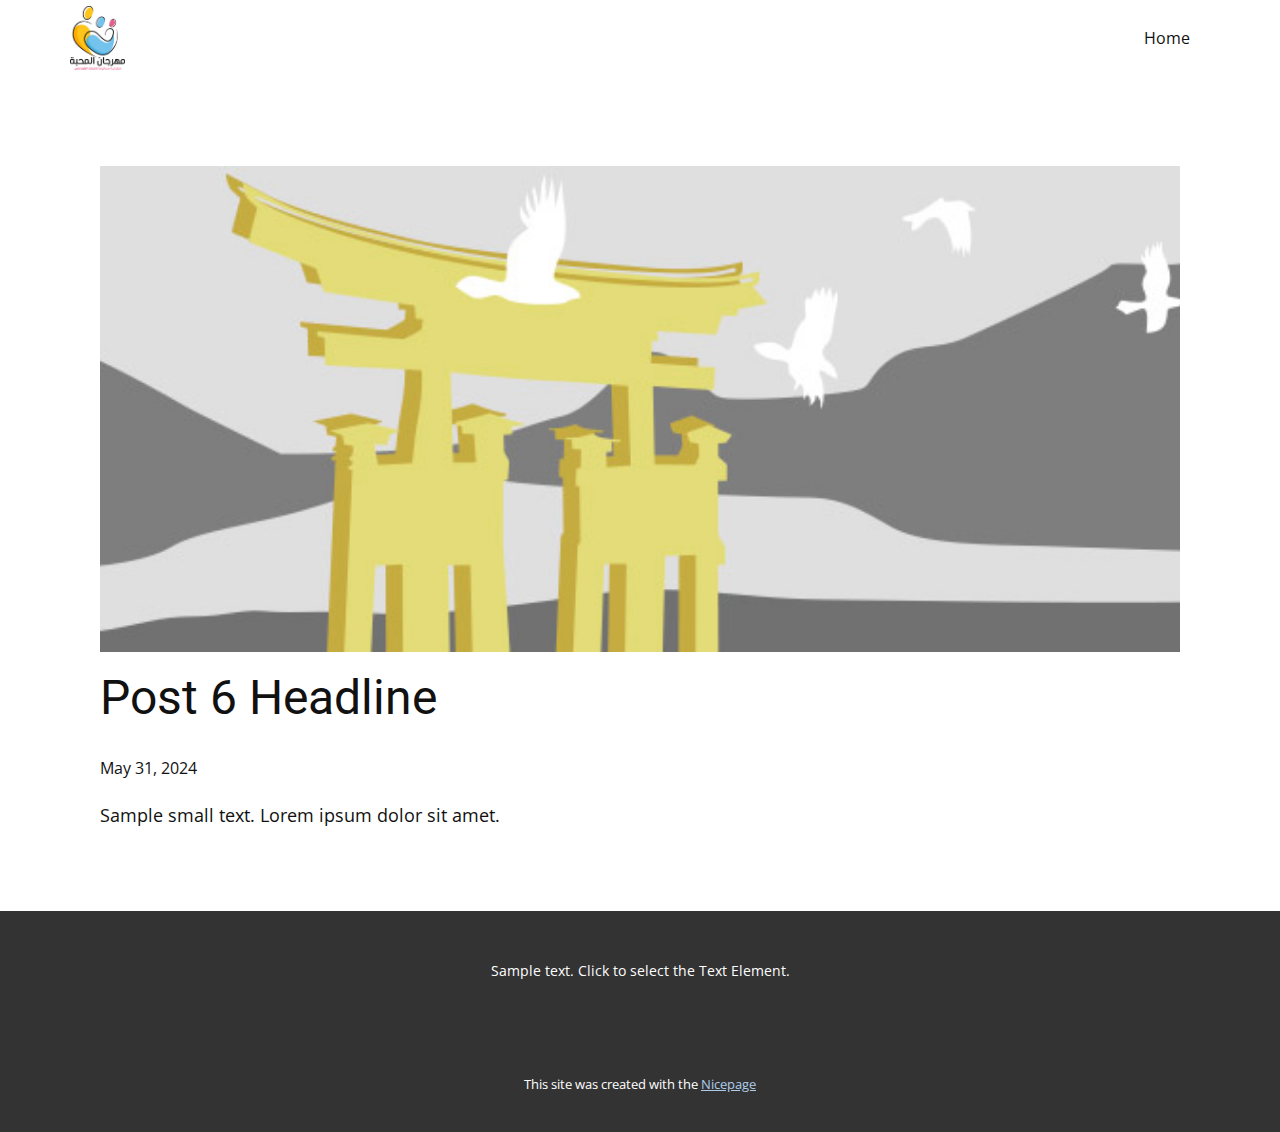
<file: blog/post-5.html>
<!DOCTYPE html>
<html style="font-size: 16px;" lang="en"><head>
    <meta name="viewport" content="width=device-width, initial-scale=1.0">
    <meta charset="utf-8">
    <meta name="keywords" content="Post 1 Headline">
    <meta name="description" content="">
    <title>Post 6 Headline</title>
    <link rel="stylesheet" href="../nicepage.css" media="screen">
<link rel="stylesheet" href="../Post-Template.css" media="screen">
    <script class="u-script" type="text/javascript" src="../jquery.js" defer=""></script>
    <script class="u-script" type="text/javascript" src="../nicepage.js" defer=""></script>
    <meta name="generator" content="Nicepage 6.11.6, nicepage.com">
    <link id="u-theme-google-font" rel="stylesheet" href="https://fonts.googleapis.com/css?family=Roboto:100,100i,300,300i,400,400i,500,500i,700,700i,900,900i|Open+Sans:300,300i,400,400i,500,500i,600,600i,700,700i,800,800i">
    
    
    
    <script type="application/ld+json">{
		"@context": "http://schema.org",
		"@type": "Organization",
		"name": "",
		"logo": "images/Group2.png"
}</script>
    <meta name="theme-color" content="#478ac9">
  <meta data-intl-tel-input-cdn-path="intlTelInput/"></head>
  <body data-path-to-root="./" data-include-products="false" class="u-body u-xl-mode" data-lang="en"><header class="u-clearfix u-header u-header" id="sec-a6e5"><div class="u-clearfix u-sheet u-valign-middle u-sheet-1">
        <a href="#" class="u-image u-logo u-image-1" data-image-width="951" data-image-height="1109">
          <img src="../images/Group2.png" class="u-logo-image u-logo-image-1">
        </a>
        <nav class="u-menu u-menu-dropdown u-offcanvas u-menu-1">
          <div class="menu-collapse" style="font-size: 1rem; letter-spacing: 0px;">
            <a class="u-button-style u-custom-left-right-menu-spacing u-custom-padding-bottom u-custom-top-bottom-menu-spacing u-nav-link u-text-active-palette-1-base u-text-hover-palette-2-base" href="#">
              <svg class="u-svg-link" viewBox="0 0 24 24"><use xlink:href="#menu-hamburger"></use></svg>
              <svg class="u-svg-content" version="1.1" id="menu-hamburger" viewBox="0 0 16 16" x="0px" y="0px" xmlns:xlink="http://www.w3.org/1999/xlink" xmlns="http://www.w3.org/2000/svg"><g><rect y="1" width="16" height="2"></rect><rect y="7" width="16" height="2"></rect><rect y="13" width="16" height="2"></rect>
</g></svg>
            </a>
          </div>
          <div class="u-nav-container">
            <ul class="u-nav u-unstyled u-nav-1"><li class="u-nav-item"><a class="u-button-style u-nav-link" href="../Home.html">Home</a>
</li></ul>
          </div>
          <div class="u-nav-container-collapse">
            <div class="u-black u-container-style u-inner-container-layout u-opacity u-opacity-95 u-sidenav">
              <div class="u-inner-container-layout u-sidenav-overflow">
                <div class="u-menu-close"></div>
                <ul class="u-align-center u-nav u-popupmenu-items u-unstyled u-nav-2"><li class="u-nav-item"><a class="u-button-style u-nav-link" href="../Home.html">Home</a>
</li></ul>
              </div>
            </div>
            <div class="u-black u-menu-overlay u-opacity u-opacity-70"></div>
          </div>
        </nav>
      </div></header>
    <section class="u-align-center u-clearfix u-section-1" id="sec-0534">
      <div class="u-clearfix u-sheet u-valign-middle-md u-valign-middle-sm u-valign-middle-xs u-sheet-1"><!--post_details--><!--post_details_options_json--><!--{"source":""}--><!--/post_details_options_json--><!--blog_post-->
        <div class="u-container-style u-expanded-width u-post-details u-post-details-1">
          <div class="u-container-layout u-valign-middle u-container-layout-1"><!--blog_post_image-->
            <img alt="" class="u-blog-control u-expanded-width u-image u-image-default u-image-1" src="../images/8ad73f3c.jpeg"><!--/blog_post_image--><!--blog_post_header-->
            <h2 class="u-blog-control u-text u-text-1">Post 6 Headline</h2><!--/blog_post_header--><!--blog_post_metadata-->
            <div class="u-blog-control u-metadata u-metadata-1"><!--blog_post_metadata_date-->
              <span class="u-meta-date u-meta-icon">May 31, 2024</span><!--/blog_post_metadata_date--><!--blog_post_metadata_category-->
              <!--/blog_post_metadata_category--><!--blog_post_metadata_comments-->
              <!--/blog_post_metadata_comments-->
            </div><!--/blog_post_metadata--><!--blog_post_content-->
            <div class="u-align-justify u-blog-control u-post-content u-text u-text-2 fr-view">
  Sample small text. Lorem ipsum dolor sit amet.
  </div><!--/blog_post_content-->
          </div>
        </div><!--/blog_post--><!--/post_details-->
      </div>
    </section>
    
    
    
    <footer class="u-align-center u-clearfix u-footer u-grey-80 u-footer" id="sec-0d1c"><div class="u-clearfix u-sheet u-sheet-1">
        <p class="u-small-text u-text u-text-variant u-text-1">Sample text. Click to select the Text Element.</p>
      </div></footer>
    <section class="u-backlink u-clearfix u-grey-80">
      <p class="u-text">
        <span>This site was created with the </span>
        <a class="u-link" href="https://nicepage.com/" target="_blank" rel="nofollow">
          <span>Nicepage</span>
        </a>
      </p>
    </section>
  
</body></html>
</file>
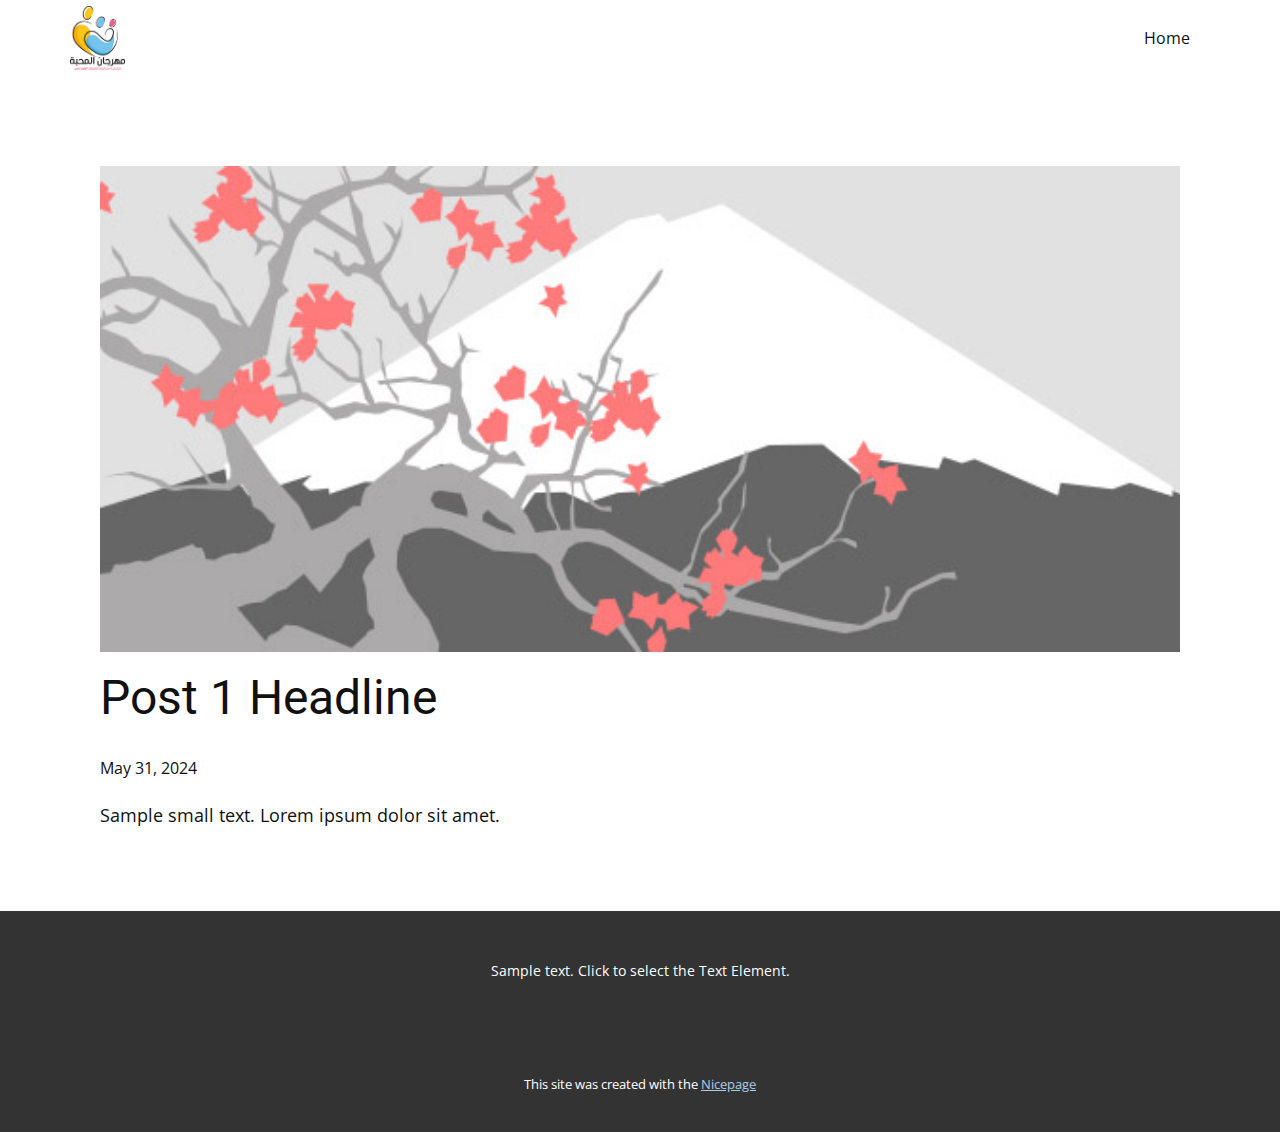
<file: blog/post.html>
<!DOCTYPE html>
<html style="font-size: 16px;" lang="en"><head>
    <meta name="viewport" content="width=device-width, initial-scale=1.0">
    <meta charset="utf-8">
    <meta name="keywords" content="Post 1 Headline">
    <meta name="description" content="">
    <title>Post 1 Headline</title>
    <link rel="stylesheet" href="../nicepage.css" media="screen">
<link rel="stylesheet" href="../Post-Template.css" media="screen">
    <script class="u-script" type="text/javascript" src="../jquery.js" defer=""></script>
    <script class="u-script" type="text/javascript" src="../nicepage.js" defer=""></script>
    <meta name="generator" content="Nicepage 6.11.6, nicepage.com">
    <link id="u-theme-google-font" rel="stylesheet" href="https://fonts.googleapis.com/css?family=Roboto:100,100i,300,300i,400,400i,500,500i,700,700i,900,900i|Open+Sans:300,300i,400,400i,500,500i,600,600i,700,700i,800,800i">
    
    
    
    <script type="application/ld+json">{
		"@context": "http://schema.org",
		"@type": "Organization",
		"name": "",
		"logo": "images/Group2.png"
}</script>
    <meta name="theme-color" content="#478ac9">
  <meta data-intl-tel-input-cdn-path="intlTelInput/"></head>
  <body data-path-to-root="./" data-include-products="false" class="u-body u-xl-mode" data-lang="en"><header class="u-clearfix u-header u-header" id="sec-a6e5"><div class="u-clearfix u-sheet u-valign-middle u-sheet-1">
        <a href="#" class="u-image u-logo u-image-1" data-image-width="951" data-image-height="1109">
          <img src="../images/Group2.png" class="u-logo-image u-logo-image-1">
        </a>
        <nav class="u-menu u-menu-dropdown u-offcanvas u-menu-1">
          <div class="menu-collapse" style="font-size: 1rem; letter-spacing: 0px;">
            <a class="u-button-style u-custom-left-right-menu-spacing u-custom-padding-bottom u-custom-top-bottom-menu-spacing u-nav-link u-text-active-palette-1-base u-text-hover-palette-2-base" href="#">
              <svg class="u-svg-link" viewBox="0 0 24 24"><use xlink:href="#menu-hamburger"></use></svg>
              <svg class="u-svg-content" version="1.1" id="menu-hamburger" viewBox="0 0 16 16" x="0px" y="0px" xmlns:xlink="http://www.w3.org/1999/xlink" xmlns="http://www.w3.org/2000/svg"><g><rect y="1" width="16" height="2"></rect><rect y="7" width="16" height="2"></rect><rect y="13" width="16" height="2"></rect>
</g></svg>
            </a>
          </div>
          <div class="u-nav-container">
            <ul class="u-nav u-unstyled u-nav-1"><li class="u-nav-item"><a class="u-button-style u-nav-link" href="../Home.html">Home</a>
</li></ul>
          </div>
          <div class="u-nav-container-collapse">
            <div class="u-black u-container-style u-inner-container-layout u-opacity u-opacity-95 u-sidenav">
              <div class="u-inner-container-layout u-sidenav-overflow">
                <div class="u-menu-close"></div>
                <ul class="u-align-center u-nav u-popupmenu-items u-unstyled u-nav-2"><li class="u-nav-item"><a class="u-button-style u-nav-link" href="../Home.html">Home</a>
</li></ul>
              </div>
            </div>
            <div class="u-black u-menu-overlay u-opacity u-opacity-70"></div>
          </div>
        </nav>
      </div></header>
    <section class="u-align-center u-clearfix u-section-1" id="sec-0534">
      <div class="u-clearfix u-sheet u-valign-middle-md u-valign-middle-sm u-valign-middle-xs u-sheet-1"><!--post_details--><!--post_details_options_json--><!--{"source":""}--><!--/post_details_options_json--><!--blog_post-->
        <div class="u-container-style u-expanded-width u-post-details u-post-details-1">
          <div class="u-container-layout u-valign-middle u-container-layout-1"><!--blog_post_image-->
            <img alt="" class="u-blog-control u-expanded-width u-image u-image-default u-image-1" src="../images/0fd3416c.jpeg"><!--/blog_post_image--><!--blog_post_header-->
            <h2 class="u-blog-control u-text u-text-1">Post 1 Headline</h2><!--/blog_post_header--><!--blog_post_metadata-->
            <div class="u-blog-control u-metadata u-metadata-1"><!--blog_post_metadata_date-->
              <span class="u-meta-date u-meta-icon">May 31, 2024</span><!--/blog_post_metadata_date--><!--blog_post_metadata_category-->
              <!--/blog_post_metadata_category--><!--blog_post_metadata_comments-->
              <!--/blog_post_metadata_comments-->
            </div><!--/blog_post_metadata--><!--blog_post_content-->
            <div class="u-align-justify u-blog-control u-post-content u-text u-text-2 fr-view">
  Sample small text. Lorem ipsum dolor sit amet.
  </div><!--/blog_post_content-->
          </div>
        </div><!--/blog_post--><!--/post_details-->
      </div>
    </section>
    
    
    
    <footer class="u-align-center u-clearfix u-footer u-grey-80 u-footer" id="sec-0d1c"><div class="u-clearfix u-sheet u-sheet-1">
        <p class="u-small-text u-text u-text-variant u-text-1">Sample text. Click to select the Text Element.</p>
      </div></footer>
    <section class="u-backlink u-clearfix u-grey-80">
      <p class="u-text">
        <span>This site was created with the </span>
        <a class="u-link" href="https://nicepage.com/" target="_blank" rel="nofollow">
          <span>Nicepage</span>
        </a>
      </p>
    </section>
  
</body></html>
</file>
